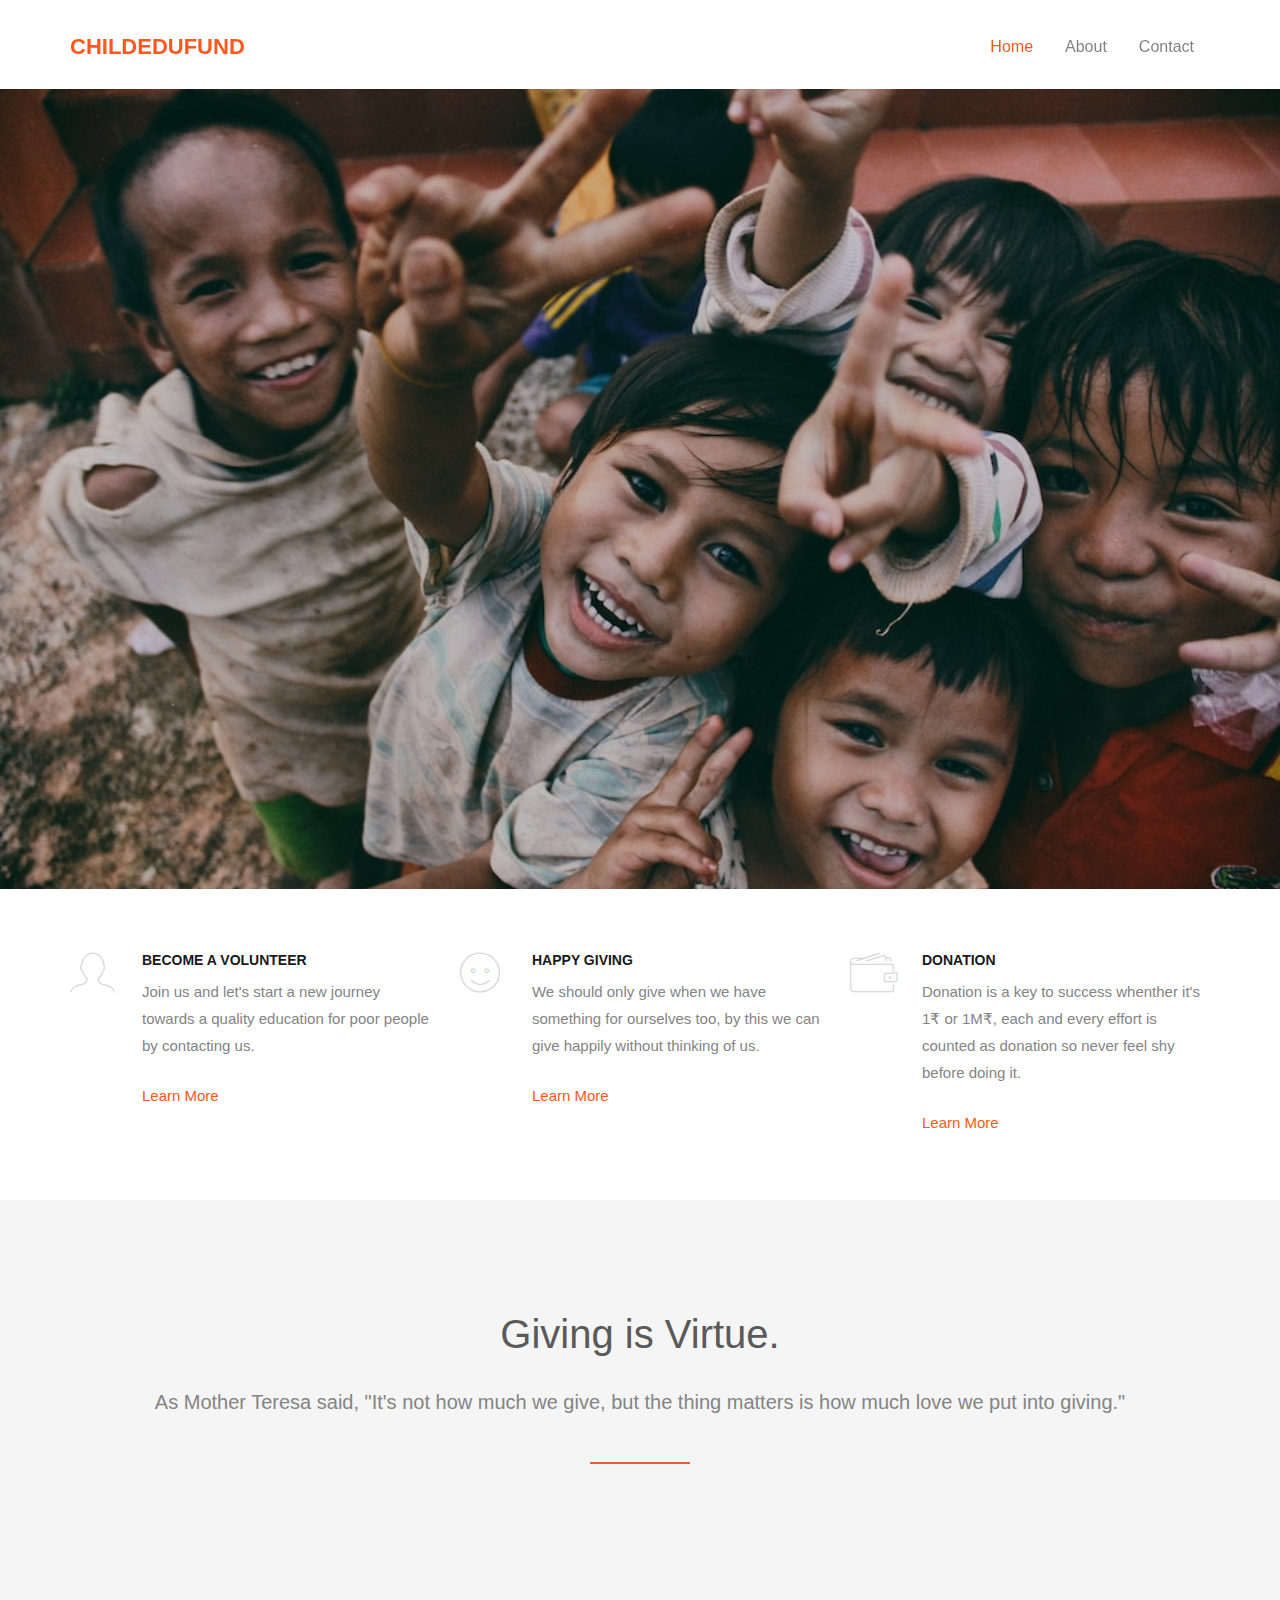
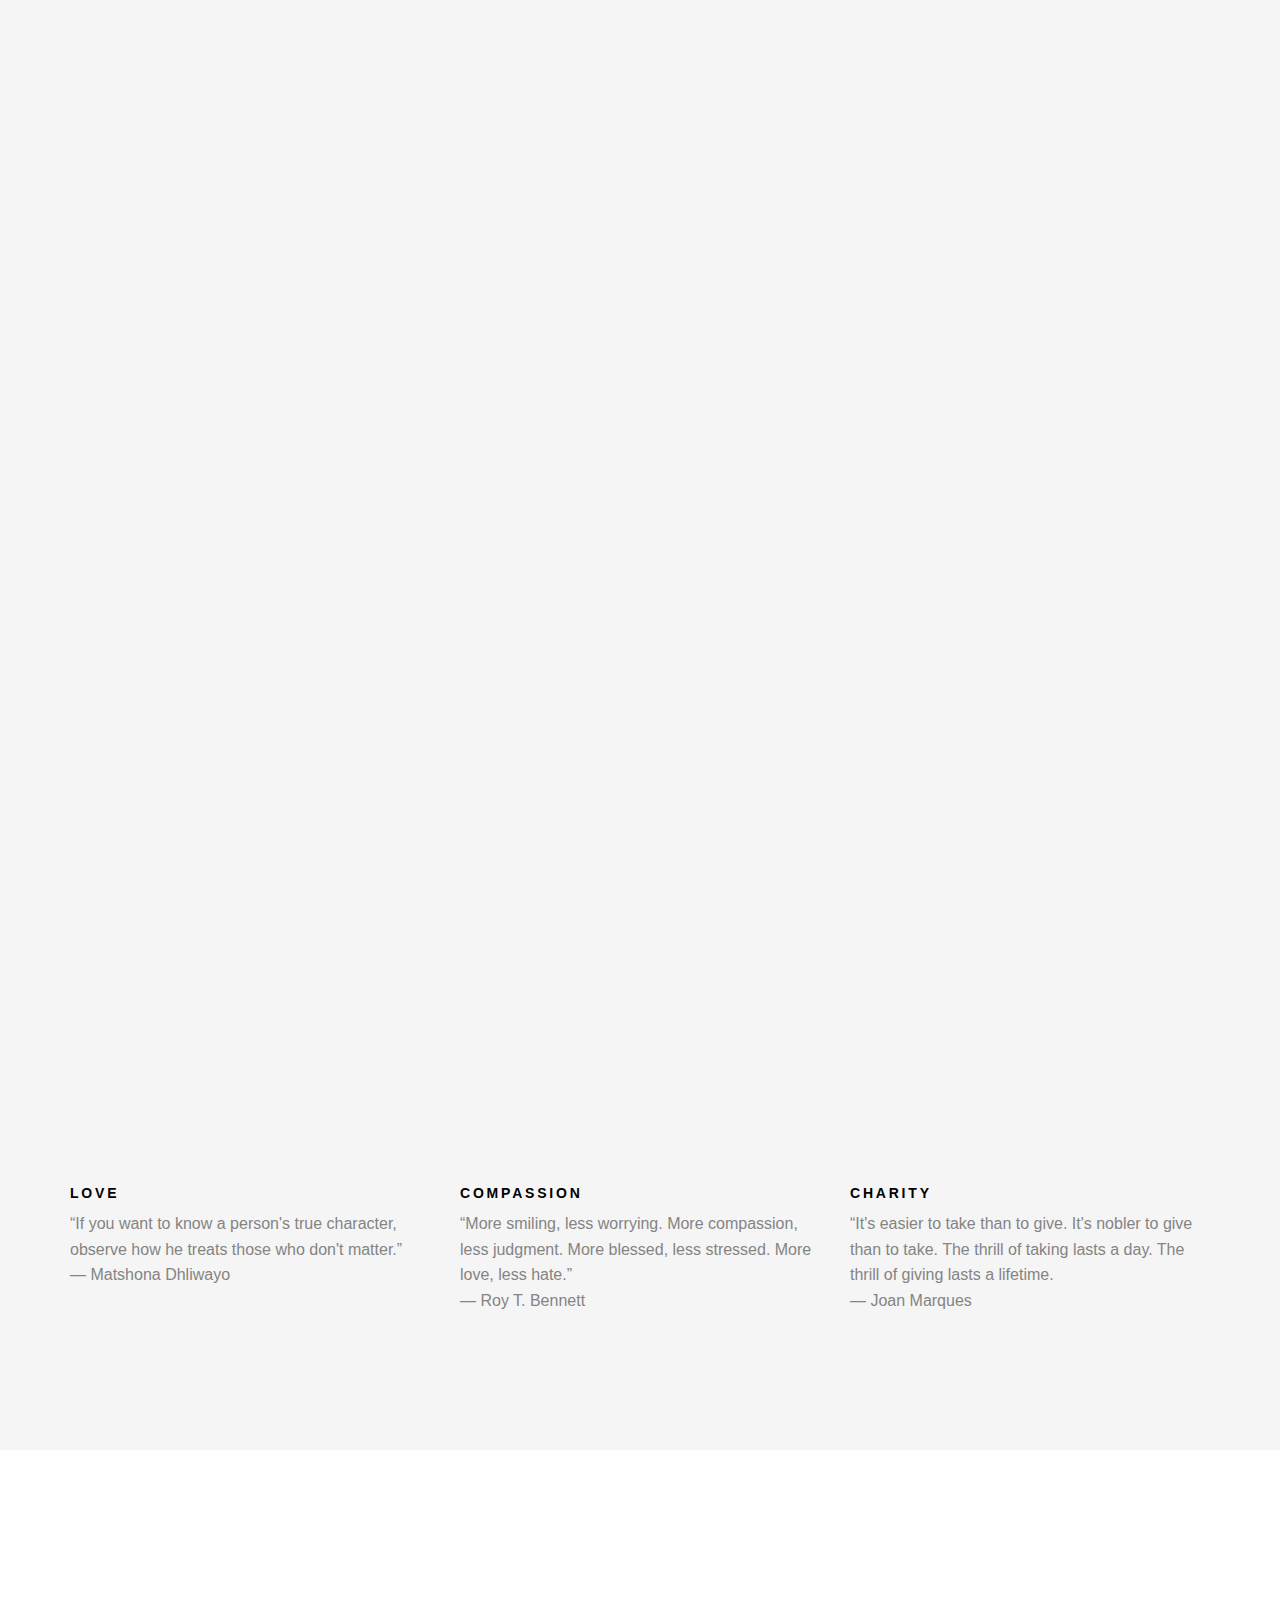
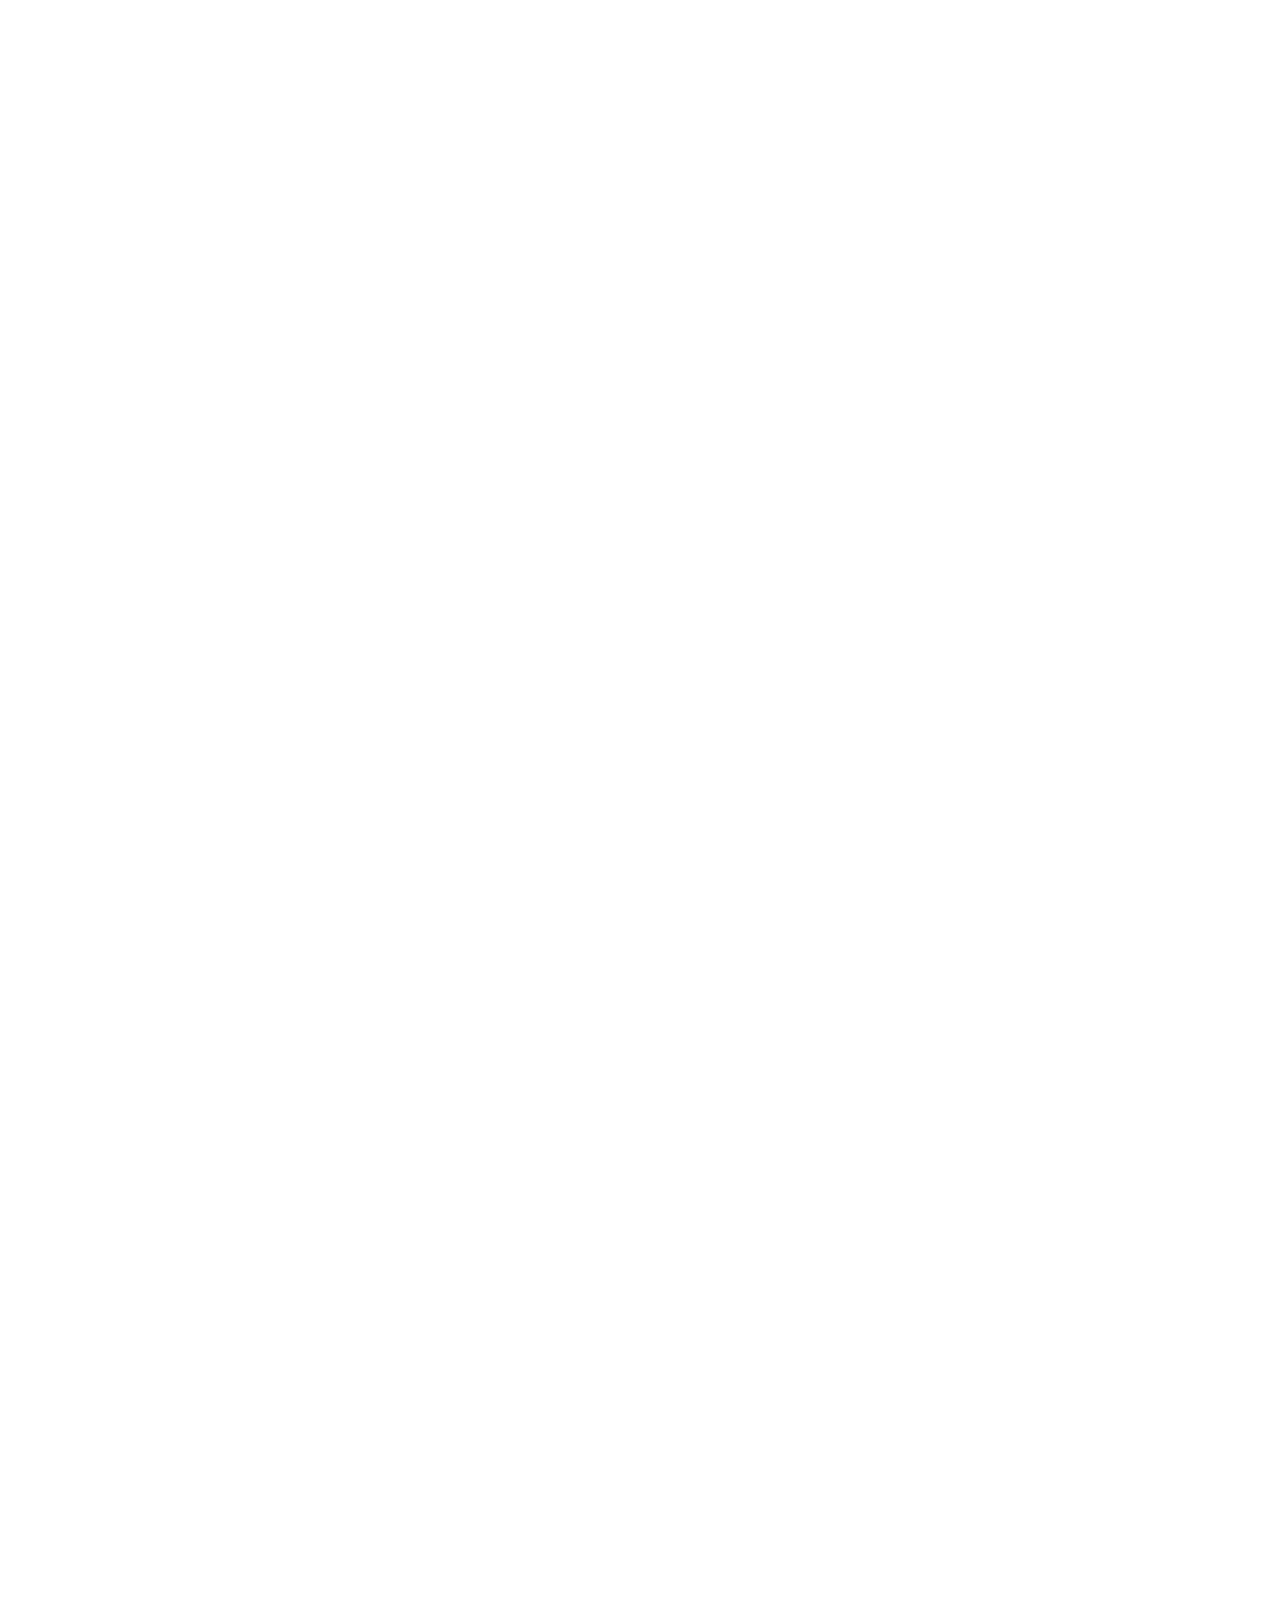
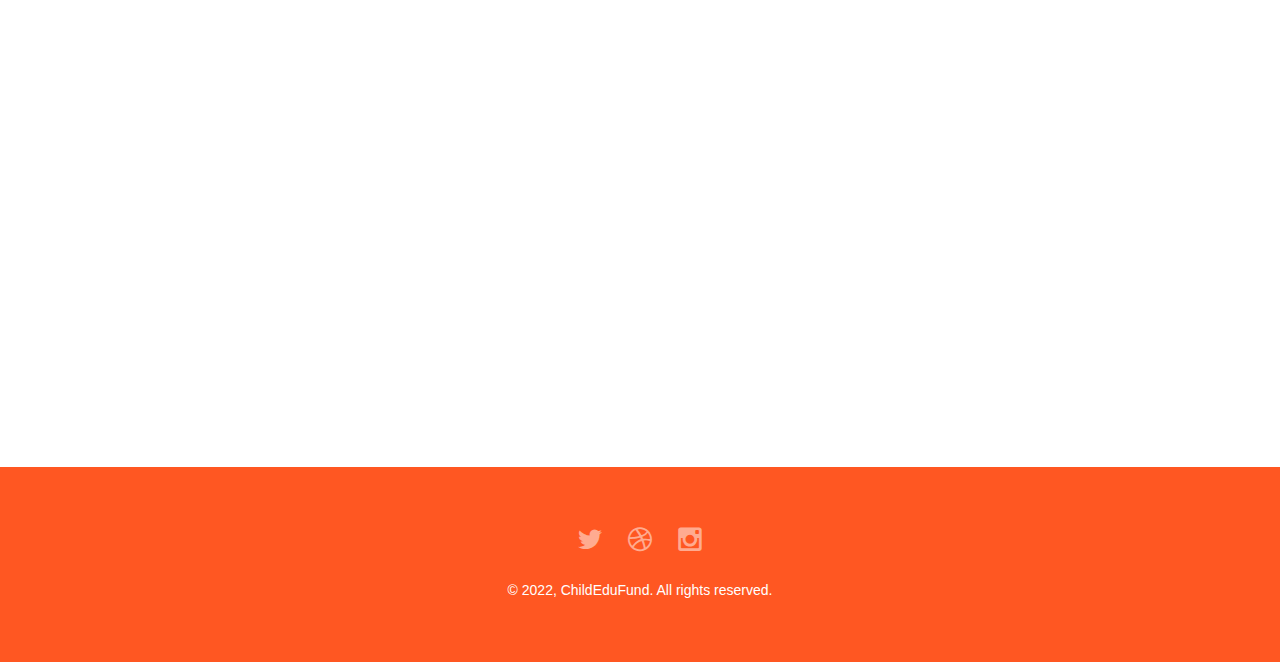
<file: index.html>
<!DOCTYPE html>
<!--[if lt IE 7]>      <html class="no-js lt-ie9 lt-ie8 lt-ie7"> <![endif]-->
<!--[if IE 7]>         <html class="no-js lt-ie9 lt-ie8"> <![endif]-->
<!--[if IE 8]>         <html class="no-js lt-ie9"> <![endif]-->
<!--[if gt IE 8]><!--> <html class="no-js"> <!--<![endif]-->
	<head>
	<meta charset="utf-8">
	<meta http-equiv="X-UA-Compatible" content="IE=edge">
	<title>ChildEduFund</title>
	<meta name="viewport" content="width=device-width, initial-scale=1">
	<meta name="description" content="Charity for poor children education" />
	<meta name="keywords" content="free html5, free template, free bootstrap, html5, css3, mobile first, responsive" />
	<meta name="author" content="Alfortius Industries" />

  <!-- 
	//////////////////////////////////////////////////////

	FREE HTML5 TEMPLATE 
	DESIGNED & DEVELOPED by FREEHTML5.CO
		
	Website: 		http://freehtml5.co/
	Email: 			info@freehtml5.co
	Twitter: 		http://twitter.com/fh5co
	Facebook: 		https://www.facebook.com/fh5co

	//////////////////////////////////////////////////////
	 -->

  	<!-- Facebook and Twitter integration -->
	<meta property="og:title" content=""/>
	<meta property="og:image" content=""/>
	<meta property="og:url" content=""/>
	<meta property="og:site_name" content=""/>
	<meta property="og:description" content=""/>
	<meta name="twitter:title" content="" />
	<meta name="twitter:image" content="" />
	<meta name="twitter:url" content="" />
	<meta name="twitter:card" content="" />

	<!-- Place favicon.ico and apple-touch-icon.png in the root directory -->
	<link rel="shortcut icon" href="favicon.ico">

	<!-- <link href='https://fonts.googleapis.com/css?family=Open+Sans:400,700,300' rel='stylesheet' type='text/css'> -->
	
	<!-- Animate.css -->
	<link rel="stylesheet" href="css/animate.css">
	<!-- Icomoon Icon Fonts-->
	<link rel="stylesheet" href="css/icomoon.css">
	<!-- Bootstrap  -->
	<link rel="stylesheet" href="css/bootstrap.css">
	<!-- Superfish -->
	<link rel="stylesheet" href="css/superfish.css">

	<link rel="stylesheet" href="css/style.css">


	<!-- Modernizr JS -->
	<script src="js/modernizr-2.6.2.min.js"></script>
	<!-- FOR IE9 below -->
	<!--[if lt IE 9]>
	<script src="js/respond.min.js"></script>
	<![endif]-->

	</head>
	<body>
		<div id="fh5co-wrapper">
		<div id="fh5co-page">
		
		<header id="fh5co-header-section" class="sticky-banner">
			<div class="container">
				<div class="nav-header">
					<a href="#" class="js-fh5co-nav-toggle fh5co-nav-toggle dark"><i></i></a>
					<h1 id="fh5co-logo"><a href="index.html">ChildEduFund</a></h1>
					<!-- START #fh5co-menu-wrap -->
					<nav id="fh5co-menu-wrap" role="navigation">
						<ul class="sf-menu" id="fh5co-primary-menu">
							<li class="active">
								<a href="index.html">Home</a>
							</li>	
						
				
							<li><a href="about.html">About</a></li>
							<li><a href="contact.html">Contact</a></li>
						</ul>
					</nav>
				</div>
			</div>
		</header>
		
		

		<div class="fh5co-hero">
			<div class="fh5co-overlay"></div>
			<div class="fh5co-cover text-center" data-stellar-background-ratio="0.5" style="background-image: url(images/main.jpg);">
				<div class="desc animate-box">
					<h2><strong>Donate</strong> for the <strong>Poor Children Education</strong></h2>
					<span>ChildEduFund by <a href="https://alfortiusindustries.netlify.app/" target="_blank" class="fh5co-site-name">Alfortius Industries</a></span>
					<span><a class="btn btn-primary btn-lg" onclick="openPopup()">Donate Now</a></span>
					<div class= "popup" id = "popup"><br><br>
						<p>Scan this QR Code to donate using your UPI. Thank you, for your precious time.</p><br><br>
						<img src="images/qrcode.jpeg">
						<button type="button" onclick="closePopup()">DONE</button>

					</div>
				</div>
			</div>

		</div>
			<script>

			let popup = document.getElementById("popup");

			function openPopup(){

				popup.classList.add("open-popup");

			}

			function closePopup(){

				popup.classList.remove("open-popup");

			}

		</script>
		<!-- end:header-top -->
		<div id="fh5co-features">
			<div class="container">
				<div class="row">
					<div class="col-md-4">

						<div class="feature-left">
							<span class="icon">
								<i class="icon-profile-male"></i>
							</span>
							<div class="feature-copy">
								<h3>Become a volunteer</h3>
								<p>Join us and let's start a new journey towards a quality education for poor people by contacting us.</p>
								<p><a href="contact.html">Learn More</a></p>
							</div>
						</div>

					</div>

					<div class="col-md-4">
						<div class="feature-left">
							<span class="icon">
								<i class="icon-happy"></i>
							</span>
							<div class="feature-copy">
								<h3>Happy Giving</h3>
								<p>We should only give when we have something for ourselves too, by this we can give happily without thinking of us.</p>
								<p><a href="contact.html">Learn More</a></p>
							</div>
						</div>

					</div>
					<div class="col-md-4">
						<div class="feature-left">
							<span class="icon">
								<i class="icon-wallet"></i>
							</span>
							<div class="feature-copy">
								<h3>Donation</h3>
								<p>Donation is a key to success whenther it's 1₹ or 1M₹, each and every effort is counted as donation so never feel shy before doing it.</p>
								<p><a href="contact.html">Learn More</a></p>
							</div>
						</div>
					</div>
				</div>
			</div>
		</div>

		<div id="fh5co-feature-product" class="fh5co-section-gray">
			<div class="container">
				<div class="row">
					<div class="col-md-12 text-center heading-section">
						<h3>Giving is Virtue.</h3>
						<p>As Mother Teresa said, "It's not how much we give, but the thing matters is how much love we put into giving."</p>
					</div>
				</div>

				<div class="row row-bottom-padded-md">
					<div class="col-md-12 text-center animate-box">
						<p><img src="images/one.png" alt="Free HTML5 Bootstrap Template" class="img-responsive"></p>
					</div>
					<div class="col-md-6 text-center animate-box">
						<p><img src="images/two.png" alt="Free HTML5 Bootstrap Template" class="img-responsive"></p>
					</div>
					<div class="col-md-6 text-center animate-box">
						<p><img src="images/three.png" alt="Free HTML5 Bootstrap Template" class="img-responsive"></p>
					</div>
				</div>
				<div class="row">
					<div class="col-md-4">
						<div class="feature-text">
							<h3>Love</h3>
							<p>“If you want to know a person's true character, observe how he treats those who don't matter.”
								<br>― Matshona Dhliwayo</p>
						</div>
					</div>
					<div class="col-md-4">
						<div class="feature-text">
							<h3>Compassion</h3>
							<p>“More smiling, less worrying. More compassion, less judgment. More blessed, less stressed. More love, less hate.”
								<br>― Roy T. Bennett</p>
						</div>
					</div>
					<div class="col-md-4">
						<div class="feature-text">
							<h3>Charity</h3>
							<p>“It's easier to take than to give. It's nobler to give than to take. The thrill of taking lasts a day. The thrill of giving lasts a lifetime.
                                <br>― Joan Marques</p>
						</div>
					</div>
				</div>

				
			</div>
		</div>

		
		<div id="fh5co-portfolio">
			<div class="container">

				<div class="row">
					<div class="col-md-6 col-md-offset-3 text-center heading-section animate-box">
						<h3>Our Gallery</h3>
						<p>“Extreme poverty anywhere is a threat to human security everywhere.” 
							 <br>— Kofi Annan</p>
					</div>
				</div>

				
				<div class="row row-bottom-padded-md">
					<div class="col-md-12">
						<ul id="fh5co-portfolio-list">

							<li class="two-third animate-box" data-animate-effect="fadeIn" style="background-image: url(images/four.png); ">
								<a href="#" class="color-3">
									<div class="case-studies-summary">
										<span>Give Love</span>
										<h2>Donation is caring</h2>
									</div>
								</a>
							</li>
						
							<li class="one-third animate-box" data-animate-effect="fadeIn" style="background-image: url(images/five.png); ">
								<a href="#" class="color-4">
									<div class="case-studies-summary">
										<span>Give Love</span>
										<h2>Donation is caring</h2>
									</div>
								</a>
							</li>

							<li class="one-third animate-box" data-animate-effect="fadeIn" style="background-image: url(images/six.png); "> 
								<a href="#" class="color-5">
									<div class="case-studies-summary">
										<span>Give Love</span>
										<h2>Donation is caring</h2>
									</div>
								</a>
							</li>
							<li class="two-third animate-box" data-animate-effect="fadeIn" style="background-image: url(images/seven.png ">
								<a href="#" class="color-6">
									<div class="case-studies-summary">
										<span>Give Love</span>
										<h2>Donation is caring</h2>
									</div>
								</a>
							</li>
						</ul>		
					</div>
				</div>
			
			</div>
		</div>

		<!-- fh5co-content-section -->

		<div id="fh5co-services-section">
			<div class="container">
				<div class="row">
					<div class="col-md-8 col-md-offset-2 text-center heading-section animate-box">
						<h3>Our Vison</h3>
						<p>“When I dare to be powerful, to use my strength in the service of my vision, then it becomes less and less important whether I am afraid.”
							<br>― Audre Lorde</p>
					</div>
				</div>
			</div>
			<div class="container">
				<div class="row text-center">
					<div class="col-md-4 col-sm-4">
						<div class="services animate-box">
							<span><i class="icon-heart"></i></span>
							<h3>Quality Education to needy</h3>
							<p>Quality education for those people who can not afford it and to make their future bright.</p>
						</div>
					</div>
					<div class="col-md-4 col-sm-4">
						<div class="services animate-box">
							<span><i class="icon-heart"></i></span>
							<h3>Shelter Giving</h3>
							<p>To help the people who even suffer in all weathers to have a roof on their head.</p>
						</div>
					</div>
					<div class="col-md-4 col-sm-4">
						<div class="services animate-box">
							<span><i class="icon-heart"></i></span>
							<h3>Feeding Food</h3>
							<p>Feeding those people who could never afford the good quality of food.</p>
						</div>
					</div>
				</div>
			</div>
		</div>

		<!-- END What we do -->


		
		<footer>
			<div id="footer">
				<div class="container">
					<div class="row">
						<div class="col-md-6 col-md-offset-3 text-center">
							<p class="fh5co-social-icons">
								<a href="#"><i class="icon-twitter2"></i></a>								
								<a href="https://alfortiusindustries.netlify.app/" target="_blank"><i class="icon-dribbble2"></i></a>		
								<a href="#"><i class="icon-instagram"></i></a></p>				
							<p>© 2022, ChildEduFund. All rights reserved.</p>
						</div>
					</div>
				</div>
			</div>
		</footer>
	

	</div>
	<!-- END fh5co-page -->

	</div>
	<!-- END fh5co-wrapper -->

	<!-- jQuery -->


	<script src="js/jquery.min.js"></script>
	<!-- jQuery Easing -->
	<script src="js/jquery.easing.1.3.js"></script>
	<!-- Bootstrap -->
	<script src="js/bootstrap.min.js"></script>
	<!-- Waypoints -->
	<script src="js/jquery.waypoints.min.js"></script>
	<script src="js/sticky.js"></script>

	<!-- Stellar -->
	<script src="js/jquery.stellar.min.js"></script>
	<!-- Superfish -->
	<script src="js/hoverIntent.js"></script>
	<script src="js/superfish.js"></script>
	
	<!-- Main JS -->
	<script src="js/main.js"></script>

	</body>
</html>
</file>
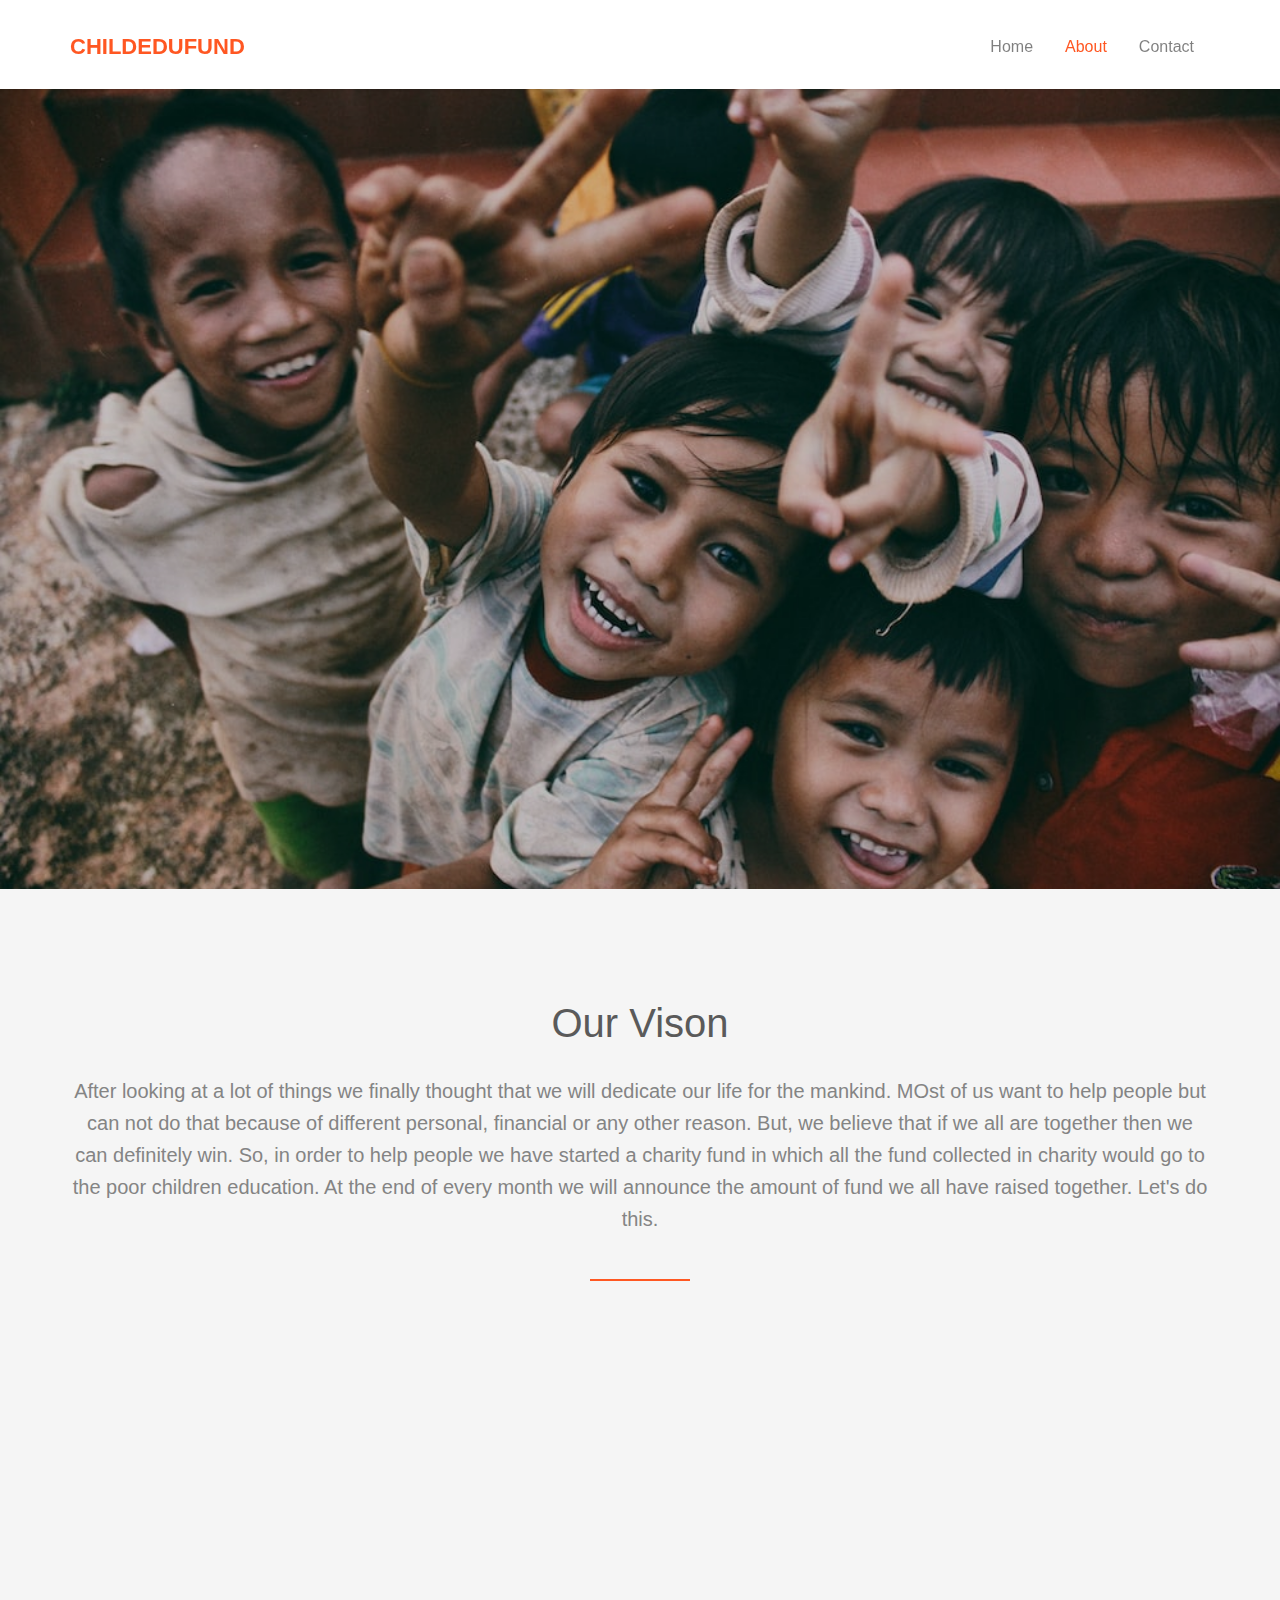
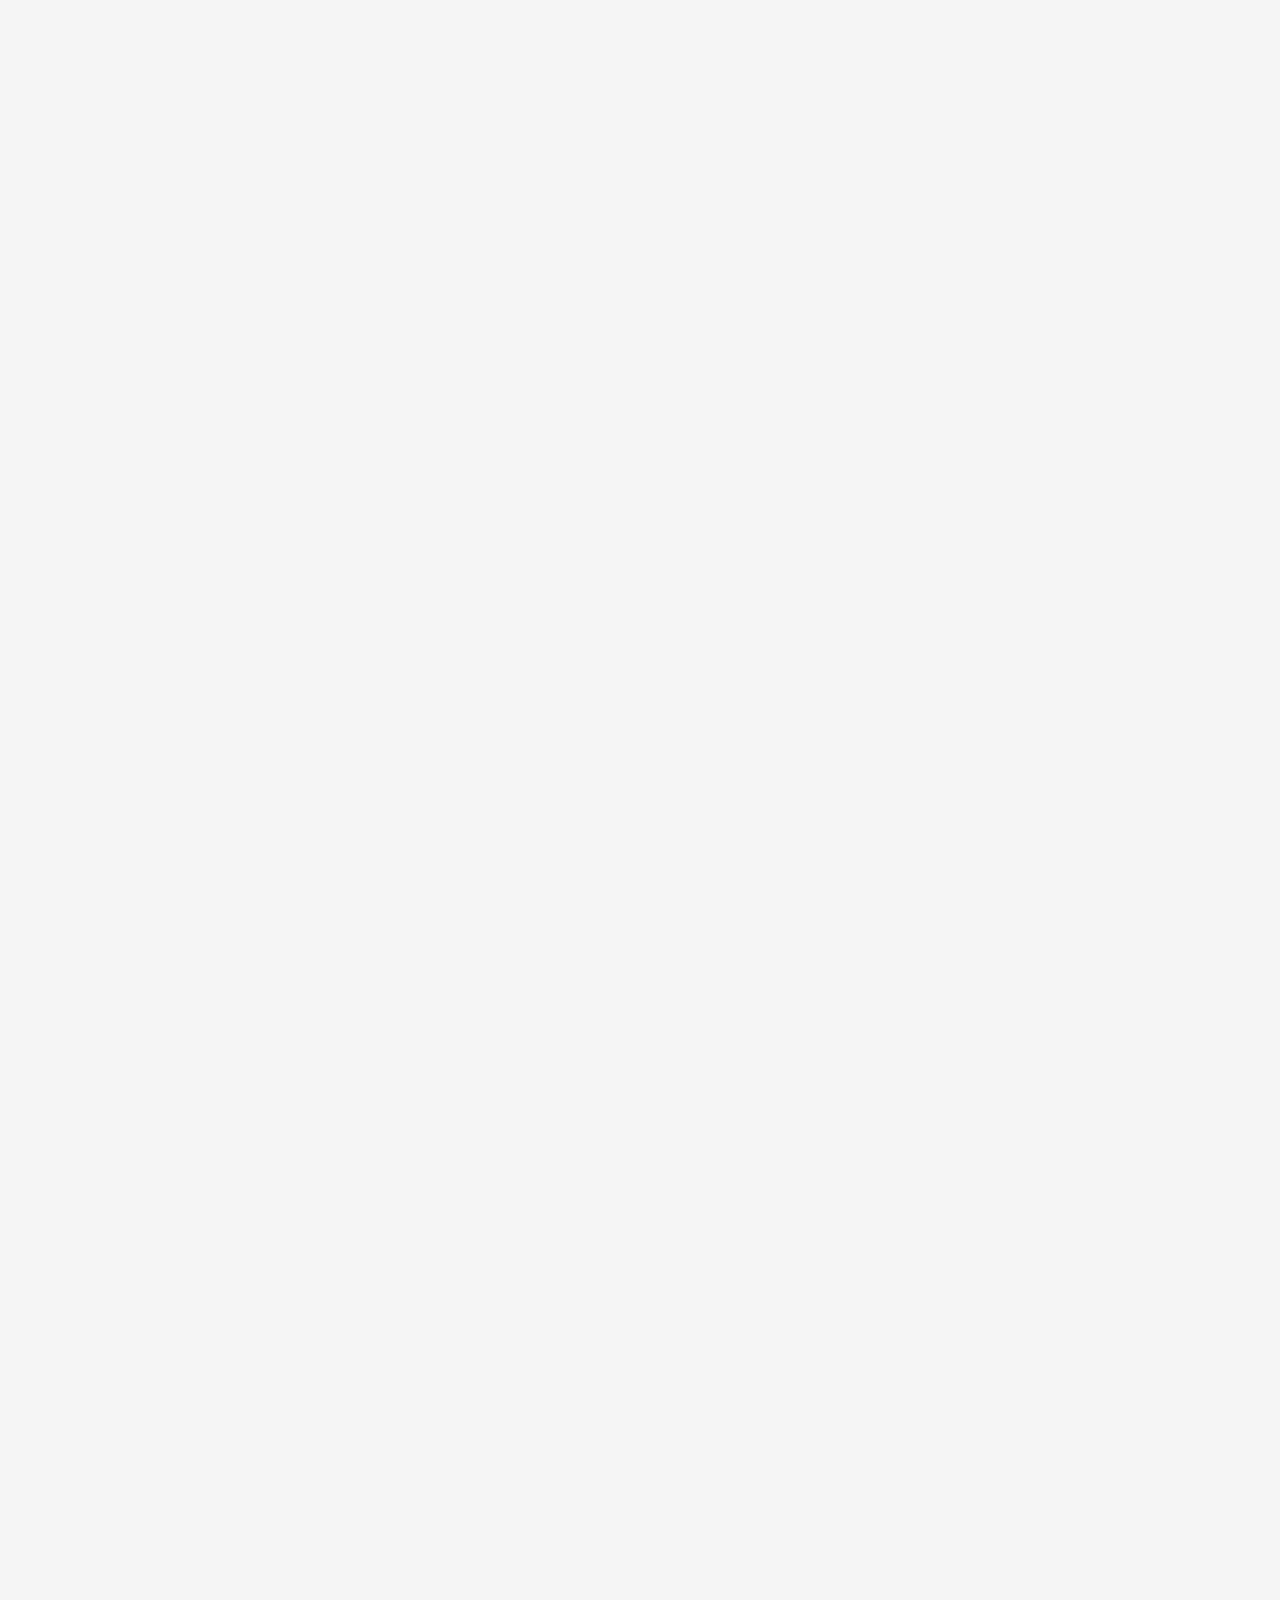
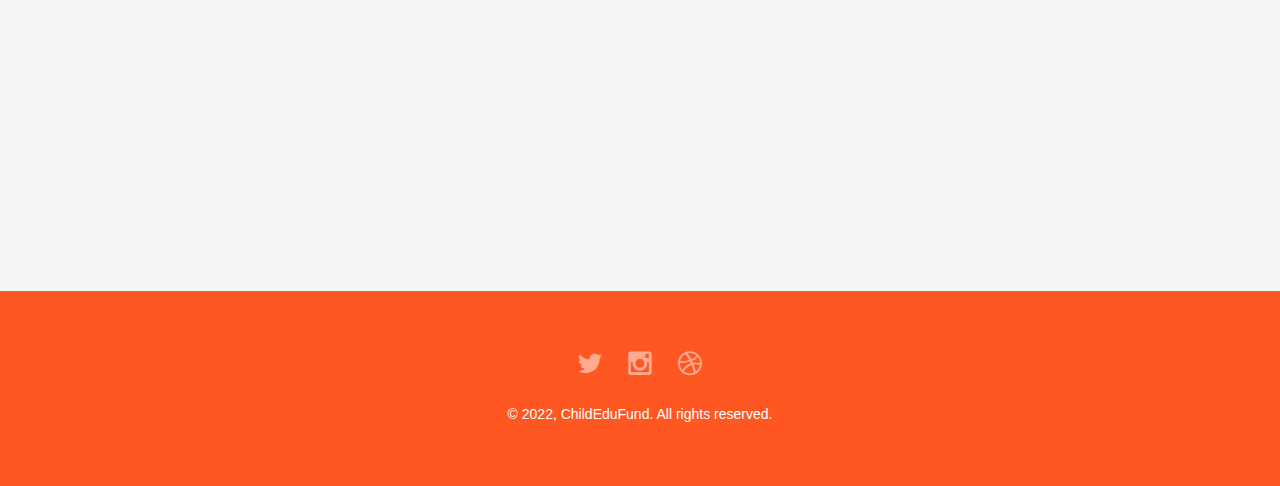
<file: about.html>
<!DOCTYPE html>
<!--[if lt IE 7]>      <html class="no-js lt-ie9 lt-ie8 lt-ie7"> <![endif]-->
<!--[if IE 7]>         <html class="no-js lt-ie9 lt-ie8"> <![endif]-->
<!--[if IE 8]>         <html class="no-js lt-ie9"> <![endif]-->
<!--[if gt IE 8]><!--> <html class="no-js"> <!--<![endif]-->
	<head>
	<meta charset="utf-8">
	<meta http-equiv="X-UA-Compatible" content="IE=edge">
	<title>About ChildEduFund</title>
	<meta name="viewport" content="width=device-width, initial-scale=1">
	<meta name="description" content="Free HTML5 Template by FREEHTML5.CO" />
	<meta name="keywords" content="free html5, free template, free bootstrap, html5, css3, mobile first, responsive" />
	<meta name="author" content="Alfortius Industries" />

  <!-- 
	//////////////////////////////////////////////////////

	FREE HTML5 TEMPLATE 
	DESIGNED & DEVELOPED by FREEHTML5.CO
		
	Website: 		http://freehtml5.co/
	Email: 			info@freehtml5.co
	Twitter: 		http://twitter.com/fh5co
	Facebook: 		https://www.facebook.com/fh5co

	//////////////////////////////////////////////////////
	 -->

  	<!-- Facebook and Twitter integration -->
	<meta property="og:title" content=""/>
	<meta property="og:image" content=""/>
	<meta property="og:url" content=""/>
	<meta property="og:site_name" content=""/>
	<meta property="og:description" content=""/>
	<meta name="twitter:title" content="" />
	<meta name="twitter:image" content="" />
	<meta name="twitter:url" content="" />
	<meta name="twitter:card" content="" />

	<!-- Place favicon.ico and apple-touch-icon.png in the root directory -->
	<link rel="shortcut icon" href="favicon.ico">

	<!-- <link href='https://fonts.googleapis.com/css?family=Open+Sans:400,700,300' rel='stylesheet' type='text/css'> -->
	
	<!-- Animate.css -->
	<link rel="stylesheet" href="css/animate.css">
	<!-- Icomoon Icon Fonts-->
	<link rel="stylesheet" href="css/icomoon.css">
	<!-- Bootstrap  -->
	<link rel="stylesheet" href="css/bootstrap.css">
	<!-- Superfish -->
	<link rel="stylesheet" href="css/superfish.css">

	<link rel="stylesheet" href="css/style.css">


	<!-- Modernizr JS -->
	<script src="js/modernizr-2.6.2.min.js"></script>
	<!-- FOR IE9 below -->
	<!--[if lt IE 9]>
	<script src="js/respond.min.js"></script>
	<![endif]-->

	</head>
	<body>
		<div id="fh5co-wrapper">
		<div id="fh5co-page">
		
		<header id="fh5co-header-section" class="sticky-banner">
			<div class="container">
				<div class="nav-header">
					<a href="#" class="js-fh5co-nav-toggle fh5co-nav-toggle dark"><i></i></a>
					<h1 id="fh5co-logo"><a href="index.html">ChildEduFund</a></h1>
					<!-- START #fh5co-menu-wrap -->
					<nav id="fh5co-menu-wrap" role="navigation">
						<ul class="sf-menu" id="fh5co-primary-menu">
							<li>
								<a href="index.html">Home</a>
							</li>
							<li class="active"><a href="about.html">About</a></li>
							<li><a href="contact.html">Contact</a></li>
						</ul>
					</nav>
				</div>
			</div>
		</header>
		
		

		<div class="fh5co-hero">
			<div class="fh5co-overlay"></div>
			<div class="fh5co-cover text-center" data-stellar-background-ratio="0.5" style="background-image: url(images/main.jpg);">
				<div class="desc animate-box">
					<h2>We Are <strong>Non-profitable</strong></h2>
					<span>ChildEduFund by <a href="https://alfortiusindustries.netlify.app/" target="_blank" class="fh5co-site-name">Alfortius Industries</a></span>					
				</div>
			</div>

		</div>
		
		<div id="fh5co-feature-product" class="fh5co-section-gray">
			<div class="container">
				<div class="row">
					<div class="col-md-12 text-center heading-section">
						<h3>Our Vison</h3>
						<p>After looking at a lot of things we finally thought that we will dedicate our life for the mankind. MOst of us want
							to help people but can not do that because of different personal, financial or any other reason. But, we believe that
							if we all are together then we can definitely win. So, in order to help people we have started
							a charity fund in which all the fund collected in charity would go to the poor children education.
							At the end of every month we will announce the amount of fund we all have raised together.
							Let's do this.
						</p>
					</div>
				</div>

				<div class="row row-bottom-padded-md">
					<div class="col-md-12 text-center animate-box">
						<p><img src="images/two.png" alt="Free HTML5 Bootstrap Template" class="img-responsive"></p>
					</div>
					<div class="col-md-6 text-center animate-box">
						<p><img src="images/eight.png" alt="Free HTML5 Bootstrap Template" class="img-responsive"></p>
					</div>
					<div class="col-md-6 text-center animate-box">
						<p><img src="images/three.png" alt="Free HTML5 Bootstrap Template" class="img-responsive"></p>
					</div>
				</div>
				
				
			</div>
		</div>

		
		
		

		
		<div id="fh5co-content-section" class="fh5co-section-gray">
			<div class="container">
				<div class="row">
					<div class="col-md-8 col-md-offset-2 text-center heading-section animate-box">
						<h3>Leadership</h3>
						<p>WE BELIEVE THAT ONE DAY ALL OF US WOULD BE EDUCATED.</p>
					</div>
				</div>
			</div>
			<div class="container">
				<div class="row">
					<div class="col-md-4">
						<div class="fh5co-team text-center animate-box">
							<figure>
								<img src="images/mainlogo.jpg" alt="user">
							</figure>

							<div>
								<h3>ALFORTIUS INDUTRIES</h3>
								<p><span>IF THE CROWN FITS, WEAR IT</span></p>
								<p>WE BELIEVE IN EXCELLENCE MORE THAN A PAPER.</p>
							</div>
							
						
						</div>
					</div>
					
					
				</div>
			</div>
		</div>
		<!-- fh5co-content-section -->

		
		<footer>
			<div id="footer">
				<div class="container">
					<div class="row">
						<div class="col-md-6 col-md-offset-3 text-center">
							<p class="fh5co-social-icons">
								<a href="#"><i class="icon-twitter2"></i></a>
								<a href="#"><i class="icon-instagram"></i></a>
								<a href="https://alfortiusindustries.netlify.app/" target="_blank"><i class="icon-dribbble2"></i></a>
							</p>
							<p>© 2022, ChildEduFund. All rights reserved.</p>
						</div>
					</div>
				</div>
			</div>
		</footer>
	

	</div>
	<!-- END fh5co-page -->

	</div>
	<!-- END fh5co-wrapper -->

	<!-- jQuery -->


	<script src="js/jquery.min.js"></script>
	<!-- jQuery Easing -->
	<script src="js/jquery.easing.1.3.js"></script>
	<!-- Bootstrap -->
	<script src="js/bootstrap.min.js"></script>
	<!-- Waypoints -->
	<script src="js/jquery.waypoints.min.js"></script>
	<script src="js/sticky.js"></script>

	<!-- Stellar -->
	<script src="js/jquery.stellar.min.js"></script>
	<!-- Superfish -->
	<script src="js/hoverIntent.js"></script>
	<script src="js/superfish.js"></script>
	
	<!-- Main JS -->
	<script src="js/main.js"></script>

	</body>
</html>
</file>
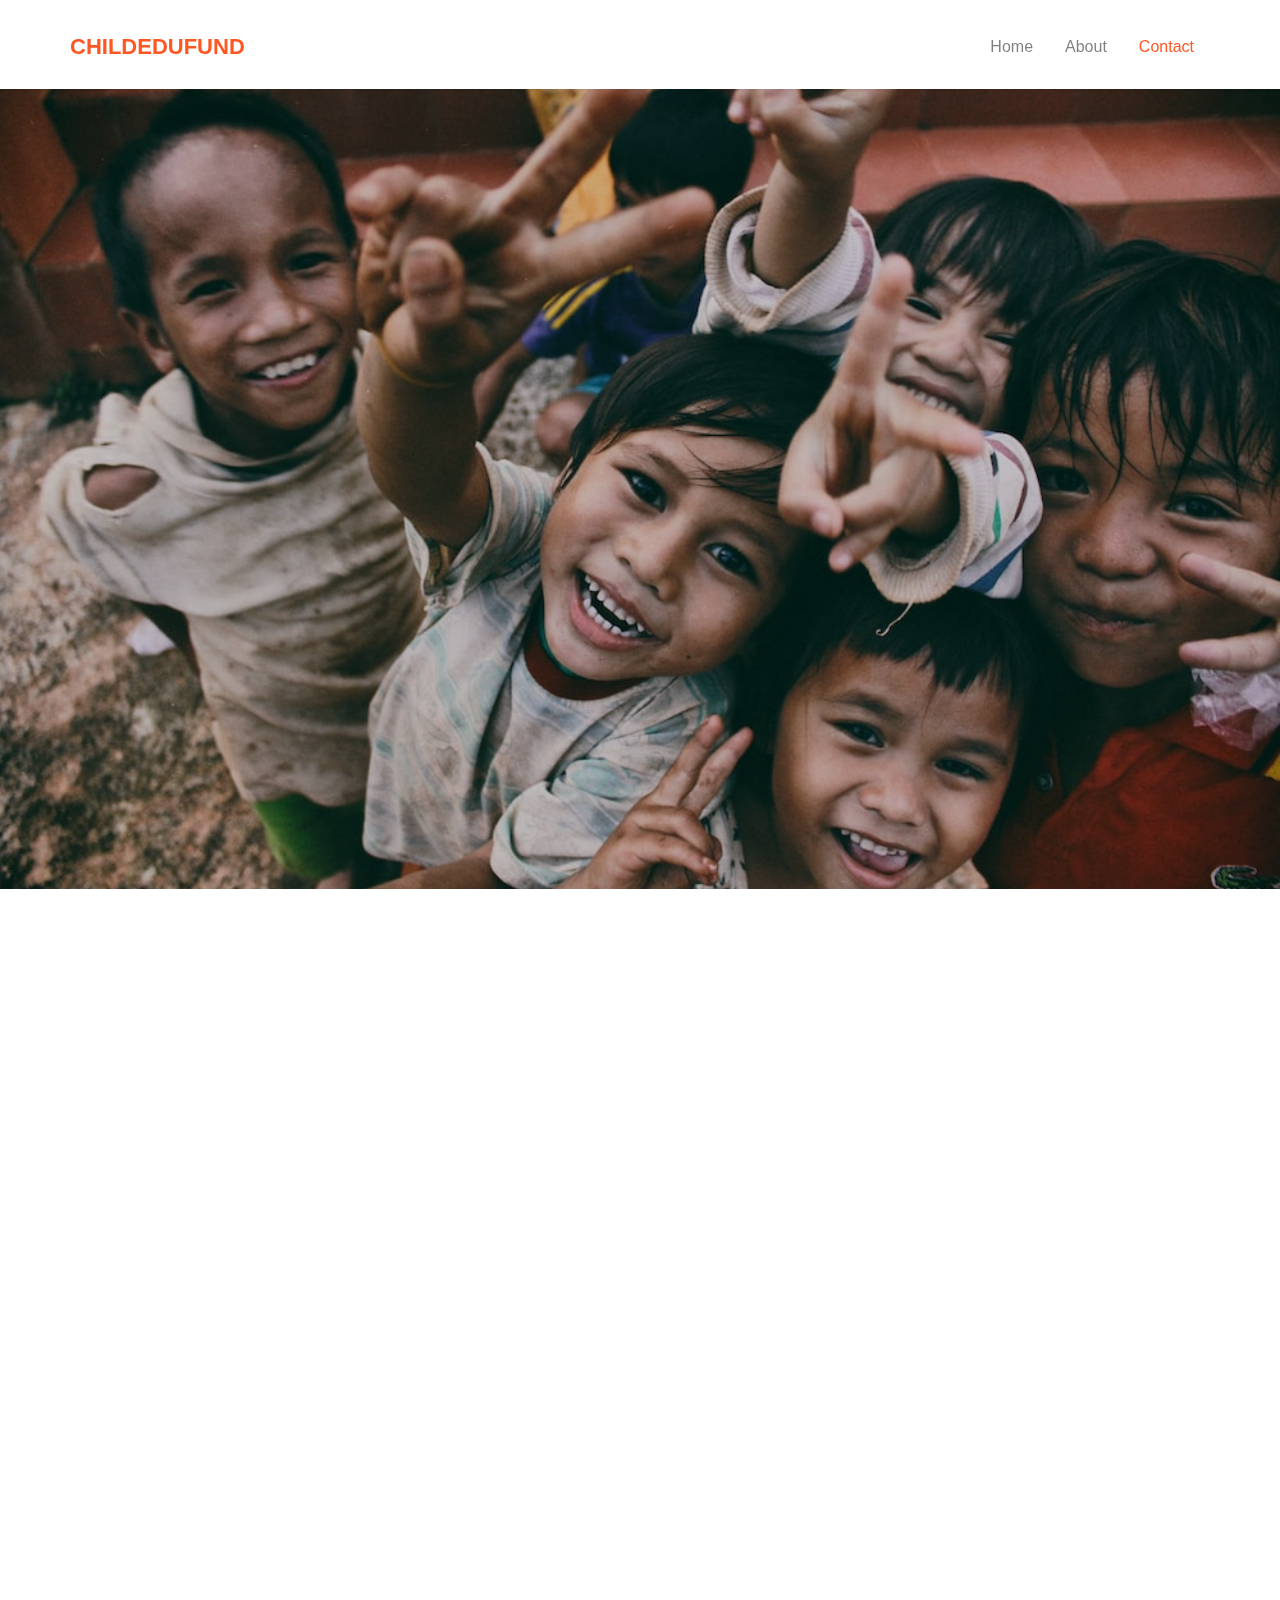
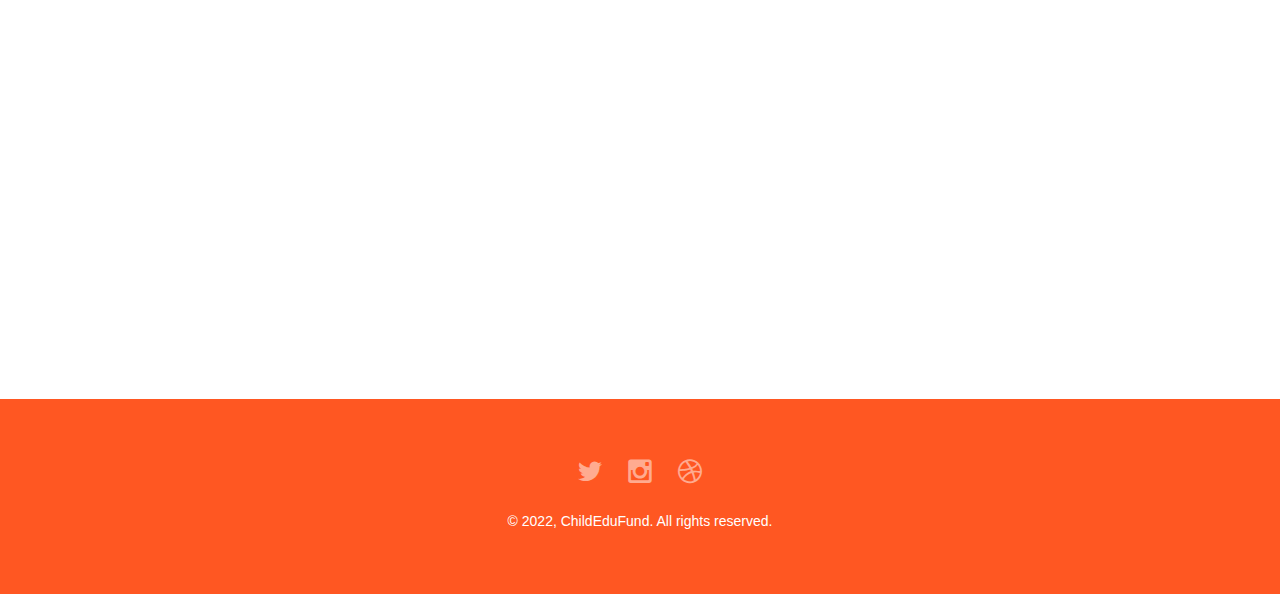
<file: contact.html>
<!DOCTYPE html>
<!--[if lt IE 7]>      <html class="no-js lt-ie9 lt-ie8 lt-ie7"> <![endif]-->
<!--[if IE 7]>         <html class="no-js lt-ie9 lt-ie8"> <![endif]-->
<!--[if IE 8]>         <html class="no-js lt-ie9"> <![endif]-->
<!--[if gt IE 8]><!--> <html class="no-js"> <!--<![endif]-->
	<head>
	<meta charset="utf-8">
	<meta http-equiv="X-UA-Compatible" content="IE=edge">
	<title>Contact ChildEduFund</title>
	<meta name="viewport" content="width=device-width, initial-scale=1">
	<meta name="description" content="Free HTML5 Template by FREEHTML5.CO" />
	<meta name="keywords" content="free html5, free template, free bootstrap, html5, css3, mobile first, responsive" />
	<meta name="author" content="Alfortius Industries" />

  <!-- 
	//////////////////////////////////////////////////////

	FREE HTML5 TEMPLATE 
	DESIGNED & DEVELOPED by FREEHTML5.CO
		
	Website: 		http://freehtml5.co/
	Email: 			info@freehtml5.co
	Twitter: 		http://twitter.com/fh5co
	Facebook: 		https://www.facebook.com/fh5co

	//////////////////////////////////////////////////////
	 -->

  	<!-- Facebook and Twitter integration -->
	<meta property="og:title" content=""/>
	<meta property="og:image" content=""/>
	<meta property="og:url" content=""/>
	<meta property="og:site_name" content=""/>
	<meta property="og:description" content=""/>
	<meta name="twitter:title" content="" />
	<meta name="twitter:image" content="" />
	<meta name="twitter:url" content="" />
	<meta name="twitter:card" content="" />

	<!-- Place favicon.ico and apple-touch-icon.png in the root directory -->
	<link rel="shortcut icon" href="favicon.ico">

	<!-- <link href='https://fonts.googleapis.com/css?family=Open+Sans:400,700,300' rel='stylesheet' type='text/css'> -->
	
	<!-- Animate.css -->
	<link rel="stylesheet" href="css/animate.css">
	<!-- Icomoon Icon Fonts-->
	<link rel="stylesheet" href="css/icomoon.css">
	<!-- Bootstrap  -->
	<link rel="stylesheet" href="css/bootstrap.css">
	<!-- Superfish -->
	<link rel="stylesheet" href="css/superfish.css">

	<link rel="stylesheet" href="css/style.css">


	<!-- Modernizr JS -->
	<script src="js/modernizr-2.6.2.min.js"></script>
	<!-- FOR IE9 below -->
	<!--[if lt IE 9]>
	<script src="js/respond.min.js"></script>
	<![endif]-->

	</head>
	<body>
		<div id="fh5co-wrapper">
		<div id="fh5co-page">
	
		<header id="fh5co-header-section" class="sticky-banner">
			<div class="container">
				<div class="nav-header">
					<a href="#" class="js-fh5co-nav-toggle fh5co-nav-toggle dark"><i></i></a>
					<h1 id="fh5co-logo"><a href="index.html">ChildEduFund</a></h1>
					<!-- START #fh5co-menu-wrap -->
					<nav id="fh5co-menu-wrap" role="navigation">
						<ul class="sf-menu" id="fh5co-primary-menu">
							<li>
								<a href="index.html">Home</a>
							</li>
					
							<li><a href="about.html">About</a></li>

							<li class="active"><a href="contact.html">Contact</a></li>
						</ul>
					</nav>
				</div>
			</div>
		</header>
		
		

		<div class="fh5co-hero">
			<div class="fh5co-overlay"></div>
			<div class="fh5co-cover text-center" data-stellar-background-ratio="0.5" style="background-image: url(images/main.jpg);">
				<div class="desc animate-box">
					<h2><strong>Contact</strong> Us</h2>
					<span>ChildEduFund by <a href="https://alfortiusindustries.netlify.app/" target="_blank" class="fh5co-site-name">Alfortius Industries</a></span>
				</div>
			</div>

		</div>
		
		<div id="fh5co-contact" class="animate-box">
			<div class="container">
				<form action="https://formspree.io/f/xbjbdjlq"
  method="POST">
					<div class="row">
						<div class="col-md-6">
							<h3 class="section-title">Our Address</h3>
							<ul class="contact-info">
								<li><i class="icon-location-pin"></i>New Delh, India</li>
								<li><i class="icon-phone2"></i>+ 1235 2355 98</li>
								<li><i class="icon-mail"></i><a href="#">alfortiusindustries@gmail.com</a></li>
								<li><i class="icon-globe2"></i><a href="#">https://alfortiusindustries.netlify.app/</a></li>
							</ul>
						</div>
						<div class="col-md-6">
							<div class="row">
								<div class="col-md-6">
									<div class="form-group">
										<input type="text" class="form-control" placeholder="Name">
									</div>
								</div>
								<div class="col-md-6">
									<div class="form-group">
										<input type="text" class="form-control" placeholder="Email">
									</div>
								</div>
								<div class="col-md-12">
									<div class="form-group">
										<textarea name="" class="form-control" id="" cols="30" rows="7" placeholder="Message"></textarea>
									</div>
								</div>
								<div class="col-md-12">
									<div class="form-group">
										<input type="submit" value="Send Message" class="btn btn-primary">
									</div>
								</div>
							</div>
						</div>
					</div>
				</form>
			</div>
		</div>
		<!-- END fh5co-contact -->
		<div id="map" class="fh5co-map"></div>
		<!-- END map -->

		
		<footer>
			<div id="footer">
				<div class="container">
					<div class="row">
						<div class="col-md-6 col-md-offset-3 text-center">
							<p class="fh5co-social-icons">
								<a href="#"><i class="icon-twitter2"></i></a>
								<a href="#"><i class="icon-instagram"></i></a>
								<a href="https://alfortiusindustries.netlify.app/" target="_blank"><i class="icon-dribbble2"></i></a>
							</p>
							<p>© 2022, ChildEduFund. All rights reserved.</p>
						</div>
					</div>
				</div>
			</div>
		</footer>
	

	</div>
	<!-- END fh5co-page -->

	</div>
	<!-- END fh5co-wrapper -->

	<!-- jQuery -->


	<script src="js/jquery.min.js"></script>
	<!-- jQuery Easing -->
	<script src="js/jquery.easing.1.3.js"></script>
	<!-- Bootstrap -->
	<script src="js/bootstrap.min.js"></script>
	<!-- Waypoints -->
	<script src="js/jquery.waypoints.min.js"></script>
	<script src="js/sticky.js"></script>

	<!-- Stellar -->
	<script src="js/jquery.stellar.min.js"></script>
	<!-- Superfish -->
	<script src="js/hoverIntent.js"></script>
	<script src="js/superfish.js"></script>
	
	<!-- Main JS -->
	<script src="js/main.js"></script>

	</body>
</html>
</file>
<file: css/icomoon.css>
@font-face {
    font-family: 'icomoon';
    src:    url('fonts/icomoon.eot?1oniuf');
    src:    url('fonts/icomoon.eot?1oniuf#iefix') format('embedded-opentype'),
        url('fonts/icomoon.ttf?1oniuf') format('truetype'),
        url('fonts/icomoon.woff?1oniuf') format('woff'),
        url('fonts/icomoon.svg?1oniuf#icomoon') format('svg');
    font-weight: normal;
    font-style: normal;
}

[class^="icon-"], [class*=" icon-"] {
    /* use !important to prevent issues with browser extensions that change fonts */
    font-family: 'icomoon' !important;
    speak: none;
    font-style: normal;
    font-weight: normal;
    font-variant: normal;
    text-transform: none;
    line-height: 1;

    /* Better Font Rendering =========== */
    -webkit-font-smoothing: antialiased;
    -moz-osx-font-smoothing: grayscale;
}

.icon-mobile:before {
    content: "\e000";
}
.icon-laptop:before {
    content: "\e001";
}
.icon-desktop:before {
    content: "\e002";
}
.icon-tablet:before {
    content: "\e003";
}
.icon-phone:before {
    content: "\e004";
}
.icon-document:before {
    content: "\e005";
}
.icon-documents:before {
    content: "\e006";
}
.icon-search:before {
    content: "\e007";
}
.icon-clipboard:before {
    content: "\e008";
}
.icon-newspaper:before {
    content: "\e009";
}
.icon-notebook:before {
    content: "\e00a";
}
.icon-book-open:before {
    content: "\e00b";
}
.icon-browser:before {
    content: "\e00c";
}
.icon-calendar:before {
    content: "\e00d";
}
.icon-presentation:before {
    content: "\e00e";
}
.icon-picture:before {
    content: "\e00f";
}
.icon-pictures:before {
    content: "\e010";
}
.icon-video:before {
    content: "\e011";
}
.icon-camera:before {
    content: "\e012";
}
.icon-printer:before {
    content: "\e013";
}
.icon-toolbox:before {
    content: "\e014";
}
.icon-briefcase:before {
    content: "\e015";
}
.icon-wallet:before {
    content: "\e016";
}
.icon-gift:before {
    content: "\e017";
}
.icon-bargraph:before {
    content: "\e018";
}
.icon-grid:before {
    content: "\e019";
}
.icon-expand:before {
    content: "\e01a";
}
.icon-focus:before {
    content: "\e01b";
}
.icon-edit:before {
    content: "\e01c";
}
.icon-adjustments:before {
    content: "\e01d";
}
.icon-ribbon:before {
    content: "\e01e";
}
.icon-hourglass:before {
    content: "\e01f";
}
.icon-lock:before {
    content: "\e020";
}
.icon-megaphone:before {
    content: "\e021";
}
.icon-shield:before {
    content: "\e022";
}
.icon-trophy:before {
    content: "\e023";
}
.icon-flag:before {
    content: "\e024";
}
.icon-map:before {
    content: "\e025";
}
.icon-puzzle:before {
    content: "\e026";
}
.icon-basket:before {
    content: "\e027";
}
.icon-envelope:before {
    content: "\e028";
}
.icon-streetsign:before {
    content: "\e029";
}
.icon-telescope:before {
    content: "\e02a";
}
.icon-gears:before {
    content: "\e02b";
}
.icon-key:before {
    content: "\e02c";
}
.icon-paperclip:before {
    content: "\e02d";
}
.icon-attachment:before {
    content: "\e02e";
}
.icon-pricetags:before {
    content: "\e02f";
}
.icon-lightbulb:before {
    content: "\e030";
}
.icon-layers:before {
    content: "\e031";
}
.icon-pencil:before {
    content: "\e032";
}
.icon-tools:before {
    content: "\e033";
}
.icon-tools-2:before {
    content: "\e034";
}
.icon-scissors:before {
    content: "\e035";
}
.icon-paintbrush:before {
    content: "\e036";
}
.icon-magnifying-glass:before {
    content: "\e037";
}
.icon-circle-compass:before {
    content: "\e038";
}
.icon-linegraph:before {
    content: "\e039";
}
.icon-mic:before {
    content: "\e03a";
}
.icon-strategy:before {
    content: "\e03b";
}
.icon-beaker:before {
    content: "\e03c";
}
.icon-caution:before {
    content: "\e03d";
}
.icon-recycle:before {
    content: "\e03e";
}
.icon-anchor:before {
    content: "\e03f";
}
.icon-profile-male:before {
    content: "\e040";
}
.icon-profile-female:before {
    content: "\e041";
}
.icon-bike:before {
    content: "\e042";
}
.icon-wine:before {
    content: "\e043";
}
.icon-hotairballoon:before {
    content: "\e044";
}
.icon-globe:before {
    content: "\e045";
}
.icon-genius:before {
    content: "\e046";
}
.icon-map-pin:before {
    content: "\e047";
}
.icon-dial:before {
    content: "\e048";
}
.icon-chat:before {
    content: "\e049";
}
.icon-heart:before {
    content: "\e04a";
}
.icon-cloud:before {
    content: "\e04b";
}
.icon-upload:before {
    content: "\e04c";
}
.icon-download:before {
    content: "\e04d";
}
.icon-target:before {
    content: "\e04e";
}
.icon-hazardous:before {
    content: "\e04f";
}
.icon-piechart:before {
    content: "\e050";
}
.icon-speedometer:before {
    content: "\e051";
}
.icon-global:before {
    content: "\e052";
}
.icon-compass:before {
    content: "\e053";
}
.icon-lifesaver:before {
    content: "\e054";
}
.icon-clock:before {
    content: "\e055";
}
.icon-aperture:before {
    content: "\e056";
}
.icon-quote:before {
    content: "\e057";
}
.icon-scope:before {
    content: "\e058";
}
.icon-alarmclock:before {
    content: "\e059";
}
.icon-refresh:before {
    content: "\e05a";
}
.icon-happy:before {
    content: "\e05b";
}
.icon-sad:before {
    content: "\e05c";
}
.icon-facebook:before {
    content: "\e05d";
}
.icon-twitter:before {
    content: "\e05e";
}
.icon-googleplus:before {
    content: "\e05f";
}
.icon-rss:before {
    content: "\e060";
}
.icon-tumblr:before {
    content: "\e061";
}
.icon-linkedin:before {
    content: "\e062";
}
.icon-dribbble:before {
    content: "\e063";
}
.icon-box2:before {
    content: "\ea82";
}
.icon-write:before {
    content: "\ea83";
}
.icon-clock2:before {
    content: "\ea84";
}
.icon-reply2:before {
    content: "\ea85";
}
.icon-reply-all2:before {
    content: "\ea86";
}
.icon-forward2:before {
    content: "\ea87";
}
.icon-flag2:before {
    content: "\ea88";
}
.icon-search2:before {
    content: "\ea89";
}
.icon-trash2:before {
    content: "\ea8a";
}
.icon-envelope2:before {
    content: "\ea8b";
}
.icon-bubble:before {
    content: "\ea8c";
}
.icon-bubbles:before {
    content: "\ea8d";
}
.icon-user2:before {
    content: "\ea8e";
}
.icon-users2:before {
    content: "\ea8f";
}
.icon-cloud2:before {
    content: "\ea90";
}
.icon-download2:before {
    content: "\ea91";
}
.icon-upload2:before {
    content: "\ea92";
}
.icon-rain:before {
    content: "\ea93";
}
.icon-sun:before {
    content: "\ea94";
}
.icon-moon2:before {
    content: "\ea95";
}
.icon-bell2:before {
    content: "\ea96";
}
.icon-folder2:before {
    content: "\ea97";
}
.icon-pin2:before {
    content: "\ea98";
}
.icon-sound2:before {
    content: "\ea99";
}
.icon-microphone:before {
    content: "\ea9a";
}
.icon-camera2:before {
    content: "\ea9b";
}
.icon-image2:before {
    content: "\ea9c";
}
.icon-cog2:before {
    content: "\ea9d";
}
.icon-calendar2:before {
    content: "\ea9e";
}
.icon-book2:before {
    content: "\ea9f";
}
.icon-map-marker:before {
    content: "\eaa0";
}
.icon-store:before {
    content: "\eaa1";
}
.icon-support:before {
    content: "\eaa2";
}
.icon-tag2:before {
    content: "\eaa3";
}
.icon-heart2:before {
    content: "\eaa4";
}
.icon-video-camera:before {
    content: "\eaa5";
}
.icon-trophy2:before {
    content: "\eaa6";
}
.icon-cart:before {
    content: "\eaa7";
}
.icon-eye2:before {
    content: "\eaa8";
}
.icon-cancel:before {
    content: "\eaa9";
}
.icon-chart:before {
    content: "\eaaa";
}
.icon-target2:before {
    content: "\eaab";
}
.icon-printer2:before {
    content: "\eaac";
}
.icon-location2:before {
    content: "\eaad";
}
.icon-bookmark2:before {
    content: "\eaae";
}
.icon-monitor:before {
    content: "\eaaf";
}
.icon-cross2:before {
    content: "\eab0";
}
.icon-plus2:before {
    content: "\eab1";
}
.icon-left:before {
    content: "\eab2";
}
.icon-up:before {
    content: "\eab3";
}
.icon-browser2:before {
    content: "\eab4";
}
.icon-windows:before {
    content: "\eab5";
}
.icon-switch2:before {
    content: "\eab6";
}
.icon-dashboard:before {
    content: "\eab7";
}
.icon-play:before {
    content: "\eab8";
}
.icon-fast-forward:before {
    content: "\eab9";
}
.icon-next:before {
    content: "\eaba";
}
.icon-refresh2:before {
    content: "\eabb";
}
.icon-film:before {
    content: "\eabc";
}
.icon-home2:before {
    content: "\eabd";
}
.icon-add-to-list:before {
    content: "\e901";
}
.icon-classic-computer:before {
    content: "\e902";
}
.icon-controller-fast-backward:before {
    content: "\e903";
}
.icon-creative-commons-attribution:before {
    content: "\e904";
}
.icon-creative-commons-noderivs:before {
    content: "\e905";
}
.icon-creative-commons-noncommercial-eu:before {
    content: "\e906";
}
.icon-creative-commons-noncommercial-us:before {
    content: "\e907";
}
.icon-creative-commons-public-domain:before {
    content: "\e908";
}
.icon-creative-commons-remix:before {
    content: "\e909";
}
.icon-creative-commons-share:before {
    content: "\e90a";
}
.icon-creative-commons-sharealike:before {
    content: "\e90b";
}
.icon-creative-commons:before {
    content: "\e90c";
}
.icon-document-landscape:before {
    content: "\e90d";
}
.icon-remove-user:before {
    content: "\e90e";
}
.icon-warning:before {
    content: "\e90f";
}
.icon-arrow-bold-down:before {
    content: "\e910";
}
.icon-arrow-bold-left:before {
    content: "\e911";
}
.icon-arrow-bold-right:before {
    content: "\e912";
}
.icon-arrow-bold-up:before {
    content: "\e913";
}
.icon-arrow-down:before {
    content: "\e914";
}
.icon-arrow-left:before {
    content: "\e915";
}
.icon-arrow-long-down:before {
    content: "\e916";
}
.icon-arrow-long-left:before {
    content: "\e917";
}
.icon-arrow-long-right:before {
    content: "\e918";
}
.icon-arrow-long-up:before {
    content: "\e919";
}
.icon-arrow-right:before {
    content: "\e91a";
}
.icon-arrow-up:before {
    content: "\e91b";
}
.icon-arrow-with-circle-down:before {
    content: "\e91c";
}
.icon-arrow-with-circle-left:before {
    content: "\e91d";
}
.icon-arrow-with-circle-right:before {
    content: "\e91e";
}
.icon-arrow-with-circle-up:before {
    content: "\e91f";
}
.icon-bookmark:before {
    content: "\e920";
}
.icon-bookmarks:before {
    content: "\e921";
}
.icon-chevron-down:before {
    content: "\e922";
}
.icon-chevron-left:before {
    content: "\e923";
}
.icon-chevron-right:before {
    content: "\e924";
}
.icon-chevron-small-down:before {
    content: "\e925";
}
.icon-chevron-small-left:before {
    content: "\e926";
}
.icon-chevron-small-right:before {
    content: "\e927";
}
.icon-chevron-small-up:before {
    content: "\e928";
}
.icon-chevron-thin-down:before {
    content: "\e929";
}
.icon-chevron-thin-left:before {
    content: "\e92a";
}
.icon-chevron-thin-right:before {
    content: "\e92b";
}
.icon-chevron-thin-up:before {
    content: "\e92c";
}
.icon-chevron-up:before {
    content: "\e92d";
}
.icon-chevron-with-circle-down:before {
    content: "\e92e";
}
.icon-chevron-with-circle-left:before {
    content: "\e92f";
}
.icon-chevron-with-circle-right:before {
    content: "\e930";
}
.icon-chevron-with-circle-up:before {
    content: "\e931";
}
.icon-cloud3:before {
    content: "\e932";
}
.icon-controller-fast-forward:before {
    content: "\e933";
}
.icon-controller-jump-to-start:before {
    content: "\e934";
}
.icon-controller-next:before {
    content: "\e935";
}
.icon-controller-paus:before {
    content: "\e936";
}
.icon-controller-play:before {
    content: "\e937";
}
.icon-controller-record:before {
    content: "\e938";
}
.icon-controller-stop:before {
    content: "\e939";
}
.icon-controller-volume:before {
    content: "\e93a";
}
.icon-dot-single:before {
    content: "\e93b";
}
.icon-dots-three-horizontal:before {
    content: "\e93c";
}
.icon-dots-three-vertical:before {
    content: "\e93d";
}
.icon-dots-two-horizontal:before {
    content: "\e93e";
}
.icon-dots-two-vertical:before {
    content: "\e93f";
}
.icon-download3:before {
    content: "\e940";
}
.icon-emoji-flirt:before {
    content: "\e941";
}
.icon-flow-branch:before {
    content: "\e942";
}
.icon-flow-cascade:before {
    content: "\e943";
}
.icon-flow-line:before {
    content: "\e944";
}
.icon-flow-parallel:before {
    content: "\e945";
}
.icon-flow-tree:before {
    content: "\e946";
}
.icon-install:before {
    content: "\e947";
}
.icon-layers2:before {
    content: "\e948";
}
.icon-open-book:before {
    content: "\e949";
}
.icon-resize-100:before {
    content: "\e94a";
}
.icon-resize-full-screen:before {
    content: "\e94b";
}
.icon-save:before {
    content: "\e94c";
}
.icon-select-arrows:before {
    content: "\e94d";
}
.icon-sound-mute:before {
    content: "\e94e";
}
.icon-sound:before {
    content: "\e94f";
}
.icon-trash:before {
    content: "\e950";
}
.icon-triangle-down:before {
    content: "\e951";
}
.icon-triangle-left:before {
    content: "\e952";
}
.icon-triangle-right:before {
    content: "\e953";
}
.icon-triangle-up:before {
    content: "\e954";
}
.icon-uninstall:before {
    content: "\e955";
}
.icon-upload-to-cloud:before {
    content: "\e956";
}
.icon-upload3:before {
    content: "\e957";
}
.icon-add-user:before {
    content: "\e958";
}
.icon-address:before {
    content: "\e959";
}
.icon-adjust:before {
    content: "\e95a";
}
.icon-air:before {
    content: "\e95b";
}
.icon-aircraft-landing:before {
    content: "\e95c";
}
.icon-aircraft-take-off:before {
    content: "\e95d";
}
.icon-aircraft:before {
    content: "\e95e";
}
.icon-align-bottom:before {
    content: "\e95f";
}
.icon-align-horizontal-middle:before {
    content: "\e960";
}
.icon-align-left:before {
    content: "\e961";
}
.icon-align-right:before {
    content: "\e962";
}
.icon-align-top:before {
    content: "\e963";
}
.icon-align-vertical-middle:before {
    content: "\e964";
}
.icon-archive:before {
    content: "\e965";
}
.icon-area-graph:before {
    content: "\e966";
}
.icon-attachment2:before {
    content: "\e967";
}
.icon-awareness-ribbon:before {
    content: "\e968";
}
.icon-back-in-time:before {
    content: "\e969";
}
.icon-back:before {
    content: "\e96a";
}
.icon-bar-graph:before {
    content: "\e96b";
}
.icon-battery:before {
    content: "\e96c";
}
.icon-beamed-note:before {
    content: "\e96d";
}
.icon-bell:before {
    content: "\e96e";
}
.icon-blackboard:before {
    content: "\e96f";
}
.icon-block:before {
    content: "\e970";
}
.icon-book:before {
    content: "\e971";
}
.icon-bowl:before {
    content: "\e972";
}
.icon-box:before {
    content: "\e973";
}
.icon-briefcase2:before {
    content: "\e974";
}
.icon-browser3:before {
    content: "\e975";
}
.icon-brush:before {
    content: "\e976";
}
.icon-bucket:before {
    content: "\e977";
}
.icon-cake:before {
    content: "\e978";
}
.icon-calculator:before {
    content: "\e979";
}
.icon-calendar3:before {
    content: "\e97a";
}
.icon-camera3:before {
    content: "\e97b";
}
.icon-ccw:before {
    content: "\e97c";
}
.icon-chat2:before {
    content: "\e97d";
}
.icon-check:before {
    content: "\e97e";
}
.icon-circle-with-cross:before {
    content: "\e97f";
}
.icon-circle-with-minus:before {
    content: "\e980";
}
.icon-circle-with-plus:before {
    content: "\e981";
}
.icon-circle:before {
    content: "\e982";
}
.icon-circular-graph:before {
    content: "\e983";
}
.icon-clapperboard:before {
    content: "\e984";
}
.icon-clipboard2:before {
    content: "\e985";
}
.icon-clock3:before {
    content: "\e986";
}
.icon-code:before {
    content: "\e987";
}
.icon-cog:before {
    content: "\e988";
}
.icon-colours:before {
    content: "\e989";
}
.icon-compass2:before {
    content: "\e98a";
}
.icon-copy:before {
    content: "\e98b";
}
.icon-credit-card:before {
    content: "\e98c";
}
.icon-credit:before {
    content: "\e98d";
}
.icon-cross:before {
    content: "\e98e";
}
.icon-cup:before {
    content: "\e98f";
}
.icon-cw:before {
    content: "\e990";
}
.icon-cycle:before {
    content: "\e991";
}
.icon-database:before {
    content: "\e992";
}
.icon-dial-pad:before {
    content: "\e993";
}
.icon-direction:before {
    content: "\e994";
}
.icon-document2:before {
    content: "\e995";
}
.icon-documents2:before {
    content: "\e996";
}
.icon-drink:before {
    content: "\e997";
}
.icon-drive:before {
    content: "\e998";
}
.icon-drop:before {
    content: "\e999";
}
.icon-edit2:before {
    content: "\e99a";
}
.icon-email:before {
    content: "\e99b";
}
.icon-emoji-happy:before {
    content: "\e99c";
}
.icon-emoji-neutral:before {
    content: "\e99d";
}
.icon-emoji-sad:before {
    content: "\e99e";
}
.icon-erase:before {
    content: "\e99f";
}
.icon-eraser:before {
    content: "\e9a0";
}
.icon-export:before {
    content: "\e9a1";
}
.icon-eye:before {
    content: "\e9a2";
}
.icon-feather:before {
    content: "\e9a3";
}
.icon-flag3:before {
    content: "\e9a4";
}
.icon-flash:before {
    content: "\e9a5";
}
.icon-flashlight:before {
    content: "\e9a6";
}
.icon-flat-brush:before {
    content: "\e9a7";
}
.icon-folder-images:before {
    content: "\e9a8";
}
.icon-folder-music:before {
    content: "\e9a9";
}
.icon-folder-video:before {
    content: "\e9aa";
}
.icon-folder:before {
    content: "\e9ab";
}
.icon-forward:before {
    content: "\e9ac";
}
.icon-funnel:before {
    content: "\e9ad";
}
.icon-game-controller:before {
    content: "\e9ae";
}
.icon-gauge:before {
    content: "\e9af";
}
.icon-globe2:before {
    content: "\e9b0";
}
.icon-graduation-cap:before {
    content: "\e9b1";
}
.icon-grid2:before {
    content: "\e9b2";
}
.icon-hair-cross:before {
    content: "\e9b3";
}
.icon-hand:before {
    content: "\e9b4";
}
.icon-heart-outlined:before {
    content: "\e9b5";
}
.icon-heart3:before {
    content: "\e9b6";
}
.icon-help-with-circle:before {
    content: "\e9b7";
}
.icon-help:before {
    content: "\e9b8";
}
.icon-home:before {
    content: "\e9b9";
}
.icon-hour-glass:before {
    content: "\e9ba";
}
.icon-image-inverted:before {
    content: "\e9bb";
}
.icon-image:before {
    content: "\e9bc";
}
.icon-images:before {
    content: "\e9bd";
}
.icon-inbox:before {
    content: "\e9be";
}
.icon-infinity:before {
    content: "\e9bf";
}
.icon-info-with-circle:before {
    content: "\e9c0";
}
.icon-info:before {
    content: "\e9c1";
}
.icon-key2:before {
    content: "\e9c2";
}
.icon-keyboard:before {
    content: "\e9c3";
}
.icon-lab-flask:before {
    content: "\e9c4";
}
.icon-landline:before {
    content: "\e9c5";
}
.icon-language:before {
    content: "\e9c6";
}
.icon-laptop2:before {
    content: "\e9c7";
}
.icon-leaf:before {
    content: "\e9c8";
}
.icon-level-down:before {
    content: "\e9c9";
}
.icon-level-up:before {
    content: "\e9ca";
}
.icon-lifebuoy:before {
    content: "\e9cb";
}
.icon-light-bulb:before {
    content: "\e9cc";
}
.icon-light-down:before {
    content: "\e9cd";
}
.icon-light-up:before {
    content: "\e9ce";
}
.icon-line-graph:before {
    content: "\e9cf";
}
.icon-link:before {
    content: "\e9d0";
}
.icon-list:before {
    content: "\e9d1";
}
.icon-location-pin:before {
    content: "\e9d2";
}
.icon-location:before {
    content: "\e9d3";
}
.icon-lock-open:before {
    content: "\e9d4";
}
.icon-lock2:before {
    content: "\e9d5";
}
.icon-log-out:before {
    content: "\e9d6";
}
.icon-login:before {
    content: "\e9d7";
}
.icon-loop:before {
    content: "\e9d8";
}
.icon-magnet:before {
    content: "\e9d9";
}
.icon-magnifying-glass2:before {
    content: "\e9da";
}
.icon-mail:before {
    content: "\e9db";
}
.icon-man:before {
    content: "\e9dc";
}
.icon-map2:before {
    content: "\e9dd";
}
.icon-mask:before {
    content: "\e9de";
}
.icon-medal:before {
    content: "\e9df";
}
.icon-megaphone2:before {
    content: "\e9e0";
}
.icon-menu:before {
    content: "\e9e1";
}
.icon-message:before {
    content: "\e9e2";
}
.icon-mic2:before {
    content: "\e9e3";
}
.icon-minus:before {
    content: "\e9e4";
}
.icon-mobile2:before {
    content: "\e9e5";
}
.icon-modern-mic:before {
    content: "\e9e6";
}
.icon-moon:before {
    content: "\e9e7";
}
.icon-mouse:before {
    content: "\e9e8";
}
.icon-music:before {
    content: "\e9e9";
}
.icon-network:before {
    content: "\e9ea";
}
.icon-new-message:before {
    content: "\e9eb";
}
.icon-new:before {
    content: "\e9ec";
}
.icon-news:before {
    content: "\e9ed";
}
.icon-note:before {
    content: "\e9ee";
}
.icon-notification:before {
    content: "\e9ef";
}
.icon-old-mobile:before {
    content: "\e9f0";
}
.icon-old-phone:before {
    content: "\e9f1";
}
.icon-palette:before {
    content: "\e9f2";
}
.icon-paper-plane:before {
    content: "\e9f3";
}
.icon-pencil2:before {
    content: "\e9f4";
}
.icon-phone2:before {
    content: "\e9f5";
}
.icon-pie-chart:before {
    content: "\e9f6";
}
.icon-pin:before {
    content: "\e9f7";
}
.icon-plus:before {
    content: "\e9f8";
}
.icon-popup:before {
    content: "\e9f9";
}
.icon-power-plug:before {
    content: "\e9fa";
}
.icon-price-ribbon:before {
    content: "\e9fb";
}
.icon-price-tag:before {
    content: "\e9fc";
}
.icon-print:before {
    content: "\e9fd";
}
.icon-progress-empty:before {
    content: "\e9fe";
}
.icon-progress-full:before {
    content: "\e9ff";
}
.icon-progress-one:before {
    content: "\ea00";
}
.icon-progress-two:before {
    content: "\ea01";
}
.icon-publish:before {
    content: "\ea02";
}
.icon-quote2:before {
    content: "\ea03";
}
.icon-radio:before {
    content: "\ea04";
}
.icon-reply-all:before {
    content: "\ea05";
}
.icon-reply:before {
    content: "\ea06";
}
.icon-retweet:before {
    content: "\ea07";
}
.icon-rocket:before {
    content: "\ea08";
}
.icon-round-brush:before {
    content: "\ea09";
}
.icon-rss2:before {
    content: "\ea0a";
}
.icon-ruler:before {
    content: "\ea0b";
}
.icon-scissors2:before {
    content: "\ea0c";
}
.icon-share-alternitive:before {
    content: "\ea0d";
}
.icon-share:before {
    content: "\ea0e";
}
.icon-shareable:before {
    content: "\ea0f";
}
.icon-shield2:before {
    content: "\ea10";
}
.icon-shop:before {
    content: "\ea11";
}
.icon-shopping-bag:before {
    content: "\ea12";
}
.icon-shopping-basket:before {
    content: "\ea13";
}
.icon-shopping-cart:before {
    content: "\ea14";
}
.icon-shuffle:before {
    content: "\ea15";
}
.icon-signal:before {
    content: "\ea16";
}
.icon-sound-mix:before {
    content: "\ea17";
}
.icon-sports-club:before {
    content: "\ea18";
}
.icon-spreadsheet:before {
    content: "\ea19";
}
.icon-squared-cross:before {
    content: "\ea1a";
}
.icon-squared-minus:before {
    content: "\ea1b";
}
.icon-squared-plus:before {
    content: "\ea1c";
}
.icon-star-outlined:before {
    content: "\ea1d";
}
.icon-star:before {
    content: "\ea1e";
}
.icon-stopwatch:before {
    content: "\ea1f";
}
.icon-suitcase:before {
    content: "\ea20";
}
.icon-swap:before {
    content: "\ea21";
}
.icon-sweden:before {
    content: "\ea22";
}
.icon-switch:before {
    content: "\ea23";
}
.icon-tablet2:before {
    content: "\ea24";
}
.icon-tag:before {
    content: "\ea25";
}
.icon-text-document-inverted:before {
    content: "\ea26";
}
.icon-text-document:before {
    content: "\ea27";
}
.icon-text:before {
    content: "\ea28";
}
.icon-thermometer:before {
    content: "\ea29";
}
.icon-thumbs-down:before {
    content: "\ea2a";
}
.icon-thumbs-up:before {
    content: "\ea2b";
}
.icon-thunder-cloud:before {
    content: "\ea2c";
}
.icon-ticket:before {
    content: "\ea2d";
}
.icon-time-slot:before {
    content: "\ea2e";
}
.icon-tools2:before {
    content: "\ea2f";
}
.icon-traffic-cone:before {
    content: "\ea30";
}
.icon-tree:before {
    content: "\ea31";
}
.icon-trophy3:before {
    content: "\ea32";
}
.icon-tv:before {
    content: "\ea33";
}
.icon-typing:before {
    content: "\ea34";
}
.icon-unread:before {
    content: "\ea35";
}
.icon-untag:before {
    content: "\ea36";
}
.icon-user:before {
    content: "\ea37";
}
.icon-users:before {
    content: "\ea38";
}
.icon-v-card:before {
    content: "\ea39";
}
.icon-video2:before {
    content: "\ea3a";
}
.icon-vinyl:before {
    content: "\ea3b";
}
.icon-voicemail:before {
    content: "\ea3c";
}
.icon-wallet2:before {
    content: "\ea3d";
}
.icon-water:before {
    content: "\ea3e";
}
.icon-500px-with-circle:before {
    content: "\ea3f";
}
.icon-500px:before {
    content: "\ea40";
}
.icon-basecamp:before {
    content: "\ea41";
}
.icon-behance:before {
    content: "\ea42";
}
.icon-creative-cloud:before {
    content: "\ea43";
}
.icon-dropbox:before {
    content: "\ea44";
}
.icon-evernote:before {
    content: "\ea45";
}
.icon-flattr:before {
    content: "\ea46";
}
.icon-foursquare:before {
    content: "\ea47";
}
.icon-google-drive:before {
    content: "\ea48";
}
.icon-google-hangouts:before {
    content: "\ea49";
}
.icon-grooveshark:before {
    content: "\ea4a";
}
.icon-icloud:before {
    content: "\ea4b";
}
.icon-mixi:before {
    content: "\ea4c";
}
.icon-onedrive:before {
    content: "\ea4d";
}
.icon-paypal:before {
    content: "\ea4e";
}
.icon-picasa:before {
    content: "\ea4f";
}
.icon-qq:before {
    content: "\ea50";
}
.icon-rdio-with-circle:before {
    content: "\ea51";
}
.icon-renren:before {
    content: "\ea52";
}
.icon-scribd:before {
    content: "\ea53";
}
.icon-sina-weibo:before {
    content: "\ea54";
}
.icon-skype-with-circle:before {
    content: "\ea55";
}
.icon-skype:before {
    content: "\ea56";
}
.icon-slideshare:before {
    content: "\ea57";
}
.icon-smashing:before {
    content: "\ea58";
}
.icon-soundcloud:before {
    content: "\ea59";
}
.icon-spotify-with-circle:before {
    content: "\ea5a";
}
.icon-spotify:before {
    content: "\ea5b";
}
.icon-swarm:before {
    content: "\ea5c";
}
.icon-vine-with-circle:before {
    content: "\ea5d";
}
.icon-vine:before {
    content: "\ea5e";
}
.icon-vk-alternitive:before {
    content: "\ea5f";
}
.icon-vk-with-circle:before {
    content: "\ea60";
}
.icon-vk:before {
    content: "\ea61";
}
.icon-xing-with-circle:before {
    content: "\ea62";
}
.icon-xing:before {
    content: "\ea63";
}
.icon-yelp:before {
    content: "\ea64";
}
.icon-dribbble-with-circle:before {
    content: "\ea65";
}
.icon-dribbble2:before {
    content: "\ea66";
}
.icon-facebook-with-circle:before {
    content: "\ea67";
}
.icon-facebook2:before {
    content: "\ea68";
}
.icon-flickr-with-circle:before {
    content: "\ea69";
}
.icon-flickr:before {
    content: "\ea6a";
}
.icon-github-with-circle:before {
    content: "\ea6b";
}
.icon-github:before {
    content: "\ea6c";
}
.icon-google-with-circle:before {
    content: "\ea6d";
}
.icon-google:before {
    content: "\ea6e";
}
.icon-instagram-with-circle:before {
    content: "\ea6f";
}
.icon-instagram:before {
    content: "\ea70";
}
.icon-lastfm-with-circle:before {
    content: "\ea71";
}
.icon-lastfm:before {
    content: "\ea72";
}
.icon-linkedin-with-circle:before {
    content: "\ea73";
}
.icon-linkedin2:before {
    content: "\ea74";
}
.icon-pinterest-with-circle:before {
    content: "\ea75";
}
.icon-pinterest:before {
    content: "\ea76";
}
.icon-rdio:before {
    content: "\ea77";
}
.icon-stumbleupon-with-circle:before {
    content: "\ea78";
}
.icon-stumbleupon:before {
    content: "\ea79";
}
.icon-tumblr-with-circle:before {
    content: "\ea7a";
}
.icon-tumblr2:before {
    content: "\ea7b";
}
.icon-twitter-with-circle:before {
    content: "\ea7c";
}
.icon-twitter2:before {
    content: "\ea7d";
}
.icon-vimeo-with-circle:before {
    content: "\ea7e";
}
.icon-vimeo:before {
    content: "\ea7f";
}
.icon-youtube-with-circle:before {
    content: "\ea80";
}
.icon-youtube:before {
    content: "\ea81";
}
.icon-home3:before {
    content: "\eabe";
}
.icon-home22:before {
    content: "\eabf";
}
.icon-home32:before {
    content: "\eac0";
}
.icon-office:before {
    content: "\eac1";
}
.icon-newspaper2:before {
    content: "\eac2";
}
.icon-pencil3:before {
    content: "\eac3";
}
.icon-pencil22:before {
    content: "\eac4";
}
.icon-quill:before {
    content: "\eac5";
}
.icon-pen:before {
    content: "\eac6";
}
.icon-blog:before {
    content: "\eac7";
}
.icon-eyedropper:before {
    content: "\eac8";
}
.icon-droplet:before {
    content: "\eac9";
}
.icon-paint-format:before {
    content: "\eaca";
}
.icon-image3:before {
    content: "\eacb";
}
.icon-images2:before {
    content: "\eacc";
}
.icon-camera4:before {
    content: "\eacd";
}
.icon-headphones:before {
    content: "\eace";
}
.icon-music2:before {
    content: "\eacf";
}
.icon-play2:before {
    content: "\ead0";
}
.icon-film2:before {
    content: "\ead1";
}
.icon-video-camera2:before {
    content: "\ead2";
}
.icon-dice:before {
    content: "\ead3";
}
.icon-pacman:before {
    content: "\ead4";
}
.icon-spades:before {
    content: "\ead5";
}
.icon-clubs:before {
    content: "\ead6";
}
.icon-diamonds:before {
    content: "\ead7";
}
.icon-bullhorn:before {
    content: "\ead8";
}
.icon-connection:before {
    content: "\ead9";
}
.icon-podcast:before {
    content: "\eada";
}
.icon-feed:before {
    content: "\eadb";
}
.icon-mic3:before {
    content: "\eadc";
}
.icon-book3:before {
    content: "\eadd";
}
.icon-books:before {
    content: "\eade";
}
.icon-library:before {
    content: "\eadf";
}
.icon-file-text:before {
    content: "\eae0";
}
.icon-profile:before {
    content: "\eae1";
}
.icon-file-empty:before {
    content: "\eae2";
}
.icon-files-empty:before {
    content: "\eae3";
}
.icon-file-text2:before {
    content: "\eae4";
}
.icon-file-picture:before {
    content: "\eae5";
}
.icon-file-music:before {
    content: "\eae6";
}
.icon-file-play:before {
    content: "\eae7";
}
.icon-file-video:before {
    content: "\eae8";
}
.icon-file-zip:before {
    content: "\eae9";
}
.icon-copy2:before {
    content: "\eaea";
}
.icon-paste:before {
    content: "\eaeb";
}
.icon-stack:before {
    content: "\eaec";
}
.icon-folder3:before {
    content: "\eaed";
}
.icon-folder-open:before {
    content: "\eaee";
}
.icon-folder-plus:before {
    content: "\eaef";
}
.icon-folder-minus:before {
    content: "\eaf0";
}
.icon-folder-download:before {
    content: "\eaf1";
}
.icon-folder-upload:before {
    content: "\eaf2";
}
.icon-price-tag2:before {
    content: "\eaf3";
}
.icon-price-tags:before {
    content: "\eaf4";
}
.icon-barcode:before {
    content: "\eaf5";
}
.icon-qrcode:before {
    content: "\eaf6";
}
.icon-ticket2:before {
    content: "\eaf7";
}
.icon-cart2:before {
    content: "\eaf8";
}
.icon-coin-dollar:before {
    content: "\eaf9";
}
.icon-coin-euro:before {
    content: "\eafa";
}
.icon-coin-pound:before {
    content: "\eafb";
}
.icon-coin-yen:before {
    content: "\eafc";
}
.icon-credit-card2:before {
    content: "\eafd";
}
.icon-calculator2:before {
    content: "\eafe";
}
.icon-lifebuoy2:before {
    content: "\eaff";
}
.icon-phone3:before {
    content: "\eb00";
}
.icon-phone-hang-up:before {
    content: "\eb01";
}
.icon-address-book:before {
    content: "\eb02";
}
.icon-envelop:before {
    content: "\eb03";
}
.icon-pushpin:before {
    content: "\eb04";
}
.icon-location3:before {
    content: "\eb05";
}
.icon-location22:before {
    content: "\eb06";
}
.icon-compass3:before {
    content: "\eb07";
}
.icon-compass22:before {
    content: "\eb08";
}
.icon-map3:before {
    content: "\eb09";
}
.icon-map22:before {
    content: "\eb0a";
}
.icon-history:before {
    content: "\eb0b";
}
.icon-clock4:before {
    content: "\eb0c";
}
.icon-clock22:before {
    content: "\eb0d";
}
.icon-alarm:before {
    content: "\eb0e";
}
.icon-bell3:before {
    content: "\eb0f";
}
.icon-stopwatch2:before {
    content: "\eb10";
}
.icon-calendar4:before {
    content: "\eb11";
}
.icon-printer3:before {
    content: "\eb12";
}
.icon-keyboard2:before {
    content: "\eb13";
}
.icon-display:before {
    content: "\eb14";
}
.icon-laptop3:before {
    content: "\eb15";
}
.icon-mobile3:before {
    content: "\eb16";
}
.icon-mobile22:before {
    content: "\eb17";
}
.icon-tablet3:before {
    content: "\eb18";
}
.icon-tv2:before {
    content: "\eb19";
}
.icon-drawer:before {
    content: "\eb1a";
}
.icon-drawer2:before {
    content: "\eb1b";
}
.icon-box-add:before {
    content: "\eb1c";
}
.icon-box-remove:before {
    content: "\eb1d";
}
.icon-download4:before {
    content: "\eb1e";
}
.icon-upload4:before {
    content: "\eb1f";
}
.icon-floppy-disk:before {
    content: "\eb20";
}
.icon-drive2:before {
    content: "\eb21";
}
.icon-database2:before {
    content: "\eb22";
}
.icon-undo:before {
    content: "\eb23";
}
.icon-redo:before {
    content: "\eb24";
}
.icon-undo2:before {
    content: "\eb25";
}
.icon-redo2:before {
    content: "\eb26";
}
.icon-forward3:before {
    content: "\eb27";
}
.icon-reply3:before {
    content: "\eb28";
}
.icon-bubble2:before {
    content: "\eb29";
}
.icon-bubbles2:before {
    content: "\eb2a";
}
.icon-bubbles22:before {
    content: "\eb2b";
}
.icon-bubble22:before {
    content: "\eb2c";
}
.icon-bubbles3:before {
    content: "\eb2d";
}
.icon-bubbles4:before {
    content: "\eb2e";
}
.icon-user3:before {
    content: "\eb2f";
}
.icon-users3:before {
    content: "\eb30";
}
.icon-user-plus:before {
    content: "\eb31";
}
.icon-user-minus:before {
    content: "\eb32";
}
.icon-user-check:before {
    content: "\eb33";
}
.icon-user-tie:before {
    content: "\eb34";
}
.icon-quotes-left:before {
    content: "\eb35";
}
.icon-quotes-right:before {
    content: "\eb36";
}
.icon-hour-glass2:before {
    content: "\eb37";
}
.icon-spinner:before {
    content: "\eb38";
}
.icon-spinner2:before {
    content: "\eb39";
}
.icon-spinner3:before {
    content: "\eb3a";
}
.icon-spinner4:before {
    content: "\eb3b";
}
.icon-spinner5:before {
    content: "\eb3c";
}
.icon-spinner6:before {
    content: "\eb3d";
}
.icon-spinner7:before {
    content: "\eb3e";
}
.icon-spinner8:before {
    content: "\eb3f";
}
.icon-spinner9:before {
    content: "\eb40";
}
.icon-spinner10:before {
    content: "\eb41";
}
.icon-spinner11:before {
    content: "\eb42";
}
.icon-binoculars:before {
    content: "\eb43";
}
.icon-search3:before {
    content: "\eb44";
}
.icon-zoom-in:before {
    content: "\eb45";
}
.icon-zoom-out:before {
    content: "\eb46";
}
.icon-enlarge:before {
    content: "\eb47";
}
.icon-shrink:before {
    content: "\eb48";
}
.icon-enlarge2:before {
    content: "\eb49";
}
.icon-shrink2:before {
    content: "\eb4a";
}
.icon-key3:before {
    content: "\eb4b";
}
.icon-key22:before {
    content: "\eb4c";
}
.icon-lock3:before {
    content: "\eb4d";
}
.icon-unlocked:before {
    content: "\eb4e";
}
.icon-wrench:before {
    content: "\eb4f";
}
.icon-equalizer:before {
    content: "\eb50";
}
.icon-equalizer2:before {
    content: "\eb51";
}
.icon-cog3:before {
    content: "\eb52";
}
.icon-cogs:before {
    content: "\eb53";
}
.icon-hammer:before {
    content: "\eb54";
}
.icon-magic-wand:before {
    content: "\eb55";
}
.icon-aid-kit:before {
    content: "\eb56";
}
.icon-bug:before {
    content: "\eb57";
}
.icon-pie-chart2:before {
    content: "\eb58";
}
.icon-stats-dots:before {
    content: "\eb59";
}
.icon-stats-bars:before {
    content: "\eb5a";
}
.icon-stats-bars2:before {
    content: "\eb5b";
}
.icon-trophy4:before {
    content: "\eb5c";
}
.icon-gift2:before {
    content: "\eb5d";
}
.icon-glass:before {
    content: "\eb5e";
}
.icon-glass2:before {
    content: "\eb5f";
}
.icon-mug:before {
    content: "\eb60";
}
.icon-spoon-knife:before {
    content: "\eb61";
}
.icon-leaf2:before {
    content: "\eb62";
}
.icon-rocket2:before {
    content: "\eb63";
}
.icon-meter:before {
    content: "\eb64";
}
.icon-meter2:before {
    content: "\eb65";
}
.icon-hammer2:before {
    content: "\eb66";
}
.icon-fire:before {
    content: "\eb67";
}
.icon-lab:before {
    content: "\eb68";
}
.icon-magnet2:before {
    content: "\eb69";
}
.icon-bin:before {
    content: "\eb6a";
}
.icon-bin2:before {
    content: "\eb6b";
}
.icon-briefcase3:before {
    content: "\eb6c";
}
.icon-airplane:before {
    content: "\eb6d";
}
.icon-truck:before {
    content: "\eb6e";
}
.icon-road:before {
    content: "\eb6f";
}
.icon-accessibility:before {
    content: "\eb70";
}
.icon-target3:before {
    content: "\eb71";
}
.icon-shield3:before {
    content: "\eb72";
}
.icon-power:before {
    content: "\eb73";
}
.icon-switch3:before {
    content: "\eb74";
}
.icon-power-cord:before {
    content: "\eb75";
}
.icon-clipboard3:before {
    content: "\eb76";
}
.icon-list-numbered:before {
    content: "\eb77";
}
.icon-list2:before {
    content: "\eb78";
}
.icon-list22:before {
    content: "\eb79";
}
.icon-tree2:before {
    content: "\eb7a";
}
.icon-menu2:before {
    content: "\eb7b";
}
.icon-menu22:before {
    content: "\eb7c";
}
.icon-menu3:before {
    content: "\eb7d";
}
.icon-menu4:before {
    content: "\eb7e";
}
.icon-cloud4:before {
    content: "\eb7f";
}
.icon-cloud-download:before {
    content: "\eb80";
}
.icon-cloud-upload:before {
    content: "\eb81";
}
.icon-cloud-check:before {
    content: "\eb82";
}
.icon-download22:before {
    content: "\eb83";
}
.icon-upload22:before {
    content: "\eb84";
}
.icon-download32:before {
    content: "\eb85";
}
.icon-upload32:before {
    content: "\eb86";
}
.icon-sphere:before {
    content: "\eb87";
}
.icon-earth:before {
    content: "\eb88";
}
.icon-link2:before {
    content: "\eb89";
}
.icon-flag4:before {
    content: "\eb8a";
}
.icon-attachment3:before {
    content: "\eb8b";
}
.icon-eye3:before {
    content: "\eb8c";
}
.icon-eye-plus:before {
    content: "\eb8d";
}
.icon-eye-minus:before {
    content: "\eb8e";
}
.icon-eye-blocked:before {
    content: "\eb8f";
}
.icon-bookmark3:before {
    content: "\eb90";
}
.icon-bookmarks2:before {
    content: "\eb91";
}
.icon-sun2:before {
    content: "\eb92";
}
.icon-contrast:before {
    content: "\eb93";
}
.icon-brightness-contrast:before {
    content: "\eb94";
}
.icon-star-empty:before {
    content: "\eb95";
}
.icon-star-half:before {
    content: "\eb96";
}
.icon-star-full:before {
    content: "\eb97";
}
.icon-heart4:before {
    content: "\eb98";
}
.icon-heart-broken:before {
    content: "\eb99";
}
.icon-man2:before {
    content: "\eb9a";
}
.icon-woman:before {
    content: "\eb9b";
}
.icon-man-woman:before {
    content: "\eb9c";
}
.icon-happy2:before {
    content: "\eb9d";
}
.icon-happy22:before {
    content: "\eb9e";
}
.icon-smile:before {
    content: "\eb9f";
}
.icon-smile2:before {
    content: "\eba0";
}
.icon-tongue:before {
    content: "\eba1";
}
.icon-tongue2:before {
    content: "\eba2";
}
.icon-sad2:before {
    content: "\eba3";
}
.icon-sad22:before {
    content: "\eba4";
}
.icon-wink:before {
    content: "\eba5";
}
.icon-wink2:before {
    content: "\eba6";
}
.icon-grin:before {
    content: "\eba7";
}
.icon-grin2:before {
    content: "\eba8";
}
.icon-cool:before {
    content: "\eba9";
}
.icon-cool2:before {
    content: "\ebaa";
}
.icon-angry:before {
    content: "\ebab";
}
.icon-angry2:before {
    content: "\ebac";
}
.icon-evil:before {
    content: "\ebad";
}
.icon-evil2:before {
    content: "\ebae";
}
.icon-shocked:before {
    content: "\ebaf";
}
.icon-shocked2:before {
    content: "\ebb0";
}
.icon-baffled:before {
    content: "\ebb1";
}
.icon-baffled2:before {
    content: "\ebb2";
}
.icon-confused:before {
    content: "\ebb3";
}
.icon-confused2:before {
    content: "\ebb4";
}
.icon-neutral:before {
    content: "\ebb5";
}
.icon-neutral2:before {
    content: "\ebb6";
}
.icon-hipster:before {
    content: "\ebb7";
}
.icon-hipster2:before {
    content: "\ebb8";
}
.icon-wondering:before {
    content: "\ebb9";
}
.icon-wondering2:before {
    content: "\ebba";
}
.icon-sleepy:before {
    content: "\ebbb";
}
.icon-sleepy2:before {
    content: "\ebbc";
}
.icon-frustrated:before {
    content: "\ebbd";
}
.icon-frustrated2:before {
    content: "\ebbe";
}
.icon-crying:before {
    content: "\ebbf";
}
.icon-crying2:before {
    content: "\ebc0";
}
.icon-point-up:before {
    content: "\ebc1";
}
.icon-point-right:before {
    content: "\ebc2";
}
.icon-point-down:before {
    content: "\ebc3";
}
.icon-point-left:before {
    content: "\ebc4";
}
.icon-warning2:before {
    content: "\ebc5";
}
.icon-notification2:before {
    content: "\ebc6";
}
.icon-question:before {
    content: "\ebc7";
}
.icon-plus3:before {
    content: "\ebc8";
}
.icon-minus2:before {
    content: "\ebc9";
}
.icon-info2:before {
    content: "\ebca";
}
.icon-cancel-circle:before {
    content: "\ebcb";
}
.icon-blocked:before {
    content: "\ebcc";
}
.icon-cross3:before {
    content: "\ebcd";
}
.icon-checkmark:before {
    content: "\ebce";
}
.icon-checkmark2:before {
    content: "\ebcf";
}
.icon-spell-check:before {
    content: "\ebd0";
}
.icon-enter:before {
    content: "\ebd1";
}
.icon-exit:before {
    content: "\ebd2";
}
.icon-play22:before {
    content: "\ebd3";
}
.icon-pause:before {
    content: "\ebd4";
}
.icon-stop:before {
    content: "\ebd5";
}
.icon-previous:before {
    content: "\ebd6";
}
.icon-next2:before {
    content: "\ebd7";
}
.icon-backward:before {
    content: "\ebd8";
}
.icon-forward22:before {
    content: "\ebd9";
}
.icon-play3:before {
    content: "\ebda";
}
.icon-pause2:before {
    content: "\ebdb";
}
.icon-stop2:before {
    content: "\ebdc";
}
.icon-backward2:before {
    content: "\ebdd";
}
.icon-forward32:before {
    content: "\ebde";
}
.icon-first:before {
    content: "\ebdf";
}
.icon-last:before {
    content: "\ebe0";
}
.icon-previous2:before {
    content: "\ebe1";
}
.icon-next22:before {
    content: "\ebe2";
}
.icon-eject:before {
    content: "\ebe3";
}
.icon-volume-high:before {
    content: "\ebe4";
}
.icon-volume-medium:before {
    content: "\ebe5";
}
.icon-volume-low:before {
    content: "\ebe6";
}
.icon-volume-mute:before {
    content: "\ebe7";
}
.icon-volume-mute2:before {
    content: "\ebe8";
}
.icon-volume-increase:before {
    content: "\ebe9";
}
.icon-volume-decrease:before {
    content: "\ebea";
}
.icon-loop2:before {
    content: "\ebeb";
}
.icon-loop22:before {
    content: "\ebec";
}
.icon-infinite:before {
    content: "\ebed";
}
.icon-shuffle2:before {
    content: "\ebee";
}
.icon-arrow-up-left:before {
    content: "\ebef";
}
.icon-arrow-up2:before {
    content: "\ebf0";
}
.icon-arrow-up-right:before {
    content: "\ebf1";
}
.icon-arrow-right2:before {
    content: "\ebf2";
}
.icon-arrow-down-right:before {
    content: "\ebf3";
}
.icon-arrow-down2:before {
    content: "\ebf4";
}
.icon-arrow-down-left:before {
    content: "\ebf5";
}
.icon-arrow-left2:before {
    content: "\ebf6";
}
.icon-arrow-up-left2:before {
    content: "\ebf7";
}
.icon-arrow-up22:before {
    content: "\ebf8";
}
.icon-arrow-up-right2:before {
    content: "\ebf9";
}
.icon-arrow-right22:before {
    content: "\ebfa";
}
.icon-arrow-down-right2:before {
    content: "\ebfb";
}
.icon-arrow-down22:before {
    content: "\ebfc";
}
.icon-arrow-down-left2:before {
    content: "\ebfd";
}
.icon-arrow-left22:before {
    content: "\ebfe";
}
.icon-circle-up:before {
    content: "\e900";
}
.icon-circle-right:before {
    content: "\ebff";
}
.icon-circle-down:before {
    content: "\ec00";
}
.icon-circle-left:before {
    content: "\ec01";
}
.icon-tab:before {
    content: "\ec02";
}
.icon-move-up:before {
    content: "\ec03";
}
.icon-move-down:before {
    content: "\ec04";
}
.icon-sort-alpha-asc:before {
    content: "\ec05";
}
.icon-sort-alpha-desc:before {
    content: "\ec06";
}
.icon-sort-numeric-asc:before {
    content: "\ec07";
}
.icon-sort-numberic-desc:before {
    content: "\ec08";
}
.icon-sort-amount-asc:before {
    content: "\ec09";
}
.icon-sort-amount-desc:before {
    content: "\ec0a";
}
.icon-command:before {
    content: "\ec0b";
}
.icon-shift:before {
    content: "\ec0c";
}
.icon-ctrl:before {
    content: "\ec0d";
}
.icon-opt:before {
    content: "\ec0e";
}
.icon-checkbox-checked:before {
    content: "\ec0f";
}
.icon-checkbox-unchecked:before {
    content: "\ec10";
}
.icon-radio-checked:before {
    content: "\ec11";
}
.icon-radio-checked2:before {
    content: "\ec12";
}
.icon-radio-unchecked:before {
    content: "\ec13";
}
.icon-crop:before {
    content: "\ec14";
}
.icon-make-group:before {
    content: "\ec15";
}
.icon-ungroup:before {
    content: "\ec16";
}
.icon-scissors3:before {
    content: "\ec17";
}
.icon-filter:before {
    content: "\ec18";
}
.icon-font:before {
    content: "\ec19";
}
.icon-ligature:before {
    content: "\ec1a";
}
.icon-ligature2:before {
    content: "\ec1b";
}
.icon-text-height:before {
    content: "\ec1c";
}
.icon-text-width:before {
    content: "\ec1d";
}
.icon-font-size:before {
    content: "\ec1e";
}
.icon-bold:before {
    content: "\ec1f";
}
.icon-underline:before {
    content: "\ec20";
}
.icon-italic:before {
    content: "\ec21";
}
.icon-strikethrough:before {
    content: "\ec22";
}
.icon-omega:before {
    content: "\ec23";
}
.icon-sigma:before {
    content: "\ec24";
}
.icon-page-break:before {
    content: "\ec25";
}
.icon-superscript:before {
    content: "\ec26";
}
.icon-subscript:before {
    content: "\ec27";
}
.icon-superscript2:before {
    content: "\ec28";
}
.icon-subscript2:before {
    content: "\ec29";
}
.icon-text-color:before {
    content: "\ec2a";
}
.icon-pagebreak:before {
    content: "\ec2b";
}
.icon-clear-formatting:before {
    content: "\ec2c";
}
.icon-table:before {
    content: "\ec2d";
}
.icon-table2:before {
    content: "\ec2e";
}
.icon-insert-template:before {
    content: "\ec2f";
}
.icon-pilcrow:before {
    content: "\ec30";
}
.icon-ltr:before {
    content: "\ec31";
}
.icon-rtl:before {
    content: "\ec32";
}
.icon-section:before {
    content: "\ec33";
}
.icon-paragraph-left:before {
    content: "\ec34";
}
.icon-paragraph-center:before {
    content: "\ec35";
}
.icon-paragraph-right:before {
    content: "\ec36";
}
.icon-paragraph-justify:before {
    content: "\ec37";
}
.icon-indent-increase:before {
    content: "\ec38";
}
.icon-indent-decrease:before {
    content: "\ec39";
}
.icon-share2:before {
    content: "\ec3a";
}
.icon-new-tab:before {
    content: "\ec3b";
}
.icon-embed:before {
    content: "\ec3c";
}
.icon-embed2:before {
    content: "\ec3d";
}
.icon-terminal:before {
    content: "\ec3e";
}
.icon-share22:before {
    content: "\ec3f";
}
.icon-mail2:before {
    content: "\ec40";
}
.icon-mail22:before {
    content: "\ec41";
}
.icon-mail3:before {
    content: "\ec42";
}
.icon-mail4:before {
    content: "\ec43";
}
.icon-amazon:before {
    content: "\ec44";
}
.icon-google2:before {
    content: "\ec45";
}
.icon-google22:before {
    content: "\ec46";
}
.icon-google3:before {
    content: "\ec47";
}
.icon-google-plus:before {
    content: "\ec48";
}
.icon-google-plus2:before {
    content: "\ec49";
}
.icon-google-plus3:before {
    content: "\ec4a";
}
.icon-hangouts:before {
    content: "\ec4b";
}
.icon-google-drive2:before {
    content: "\ec4c";
}
.icon-facebook3:before {
    content: "\ec4d";
}
.icon-facebook22:before {
    content: "\ec4e";
}
.icon-instagram2:before {
    content: "\ec4f";
}
.icon-whatsapp:before {
    content: "\ec50";
}
.icon-spotify2:before {
    content: "\ec51";
}
.icon-telegram:before {
    content: "\ec52";
}
.icon-twitter3:before {
    content: "\ec53";
}
.icon-vine2:before {
    content: "\ec54";
}
.icon-vk2:before {
    content: "\ec55";
}
.icon-renren2:before {
    content: "\ec56";
}
.icon-sina-weibo2:before {
    content: "\ec57";
}
.icon-rss3:before {
    content: "\ec58";
}
.icon-rss22:before {
    content: "\ec59";
}
.icon-youtube2:before {
    content: "\ec5a";
}
.icon-youtube22:before {
    content: "\ec5b";
}
.icon-twitch:before {
    content: "\ec5c";
}
.icon-vimeo2:before {
    content: "\ec5d";
}
.icon-vimeo22:before {
    content: "\ec5e";
}
.icon-lanyrd:before {
    content: "\ec5f";
}
.icon-flickr2:before {
    content: "\ec60";
}
.icon-flickr22:before {
    content: "\ec61";
}
.icon-flickr3:before {
    content: "\ec62";
}
.icon-flickr4:before {
    content: "\ec63";
}
.icon-dribbble3:before {
    content: "\ec64";
}
.icon-behance2:before {
    content: "\ec65";
}
.icon-behance22:before {
    content: "\ec66";
}
.icon-deviantart:before {
    content: "\ec67";
}
.icon-500px2:before {
    content: "\ec68";
}
.icon-steam:before {
    content: "\ec69";
}
.icon-steam2:before {
    content: "\ec6a";
}
.icon-dropbox2:before {
    content: "\ec6b";
}
.icon-onedrive2:before {
    content: "\ec6c";
}
.icon-github2:before {
    content: "\ec6d";
}
.icon-npm:before {
    content: "\ec6e";
}
.icon-basecamp2:before {
    content: "\ec6f";
}
.icon-trello:before {
    content: "\ec70";
}
.icon-wordpress:before {
    content: "\ec71";
}
.icon-joomla:before {
    content: "\ec72";
}
.icon-ello:before {
    content: "\ec73";
}
.icon-blogger:before {
    content: "\ec74";
}
.icon-blogger2:before {
    content: "\ec75";
}
.icon-tumblr3:before {
    content: "\ec76";
}
.icon-tumblr22:before {
    content: "\ec77";
}
.icon-yahoo:before {
    content: "\ec78";
}
.icon-yahoo2:before {
    content: "\ec79";
}
.icon-tux:before {
    content: "\ec7a";
}
.icon-appleinc:before {
    content: "\ec7b";
}
.icon-finder:before {
    content: "\ec7c";
}
.icon-android:before {
    content: "\ec7d";
}
.icon-windows2:before {
    content: "\ec7e";
}
.icon-windows8:before {
    content: "\ec7f";
}
.icon-soundcloud2:before {
    content: "\ec80";
}
.icon-soundcloud22:before {
    content: "\ec81";
}
.icon-skype2:before {
    content: "\ec82";
}
.icon-reddit:before {
    content: "\ec83";
}
.icon-hackernews:before {
    content: "\ec84";
}
.icon-wikipedia:before {
    content: "\ec85";
}
.icon-linkedin3:before {
    content: "\ec86";
}
.icon-linkedin22:before {
    content: "\ec87";
}
.icon-lastfm2:before {
    content: "\ec88";
}
.icon-lastfm22:before {
    content: "\ec89";
}
.icon-delicious:before {
    content: "\ec8a";
}
.icon-stumbleupon2:before {
    content: "\ec8b";
}
.icon-stumbleupon22:before {
    content: "\ec8c";
}
.icon-stackoverflow:before {
    content: "\ec8d";
}
.icon-pinterest2:before {
    content: "\ec8e";
}
.icon-pinterest22:before {
    content: "\ec8f";
}
.icon-xing2:before {
    content: "\ec90";
}
.icon-xing22:before {
    content: "\ec91";
}
.icon-flattr2:before {
    content: "\ec92";
}
.icon-foursquare2:before {
    content: "\ec93";
}
.icon-yelp2:before {
    content: "\ec94";
}
.icon-paypal2:before {
    content: "\ec95";
}
.icon-chrome:before {
    content: "\ec96";
}
.icon-firefox:before {
    content: "\ec97";
}
.icon-IE:before {
    content: "\ec98";
}
.icon-edge:before {
    content: "\ec99";
}
.icon-safari:before {
    content: "\ec9a";
}
.icon-opera:before {
    content: "\ec9b";
}
.icon-file-pdf:before {
    content: "\ec9c";
}
.icon-file-openoffice:before {
    content: "\ec9d";
}
.icon-file-word:before {
    content: "\ec9e";
}
.icon-file-excel:before {
    content: "\ec9f";
}
.icon-libreoffice:before {
    content: "\eca0";
}
.icon-html-five:before {
    content: "\eca1";
}
.icon-html-five2:before {
    content: "\eca2";
}
.icon-css3:before {
    content: "\eca3";
}
.icon-git:before {
    content: "\eca4";
}
.icon-codepen:before {
    content: "\eca5";
}
.icon-svg:before {
    content: "\eca6";
}
.icon-IcoMoon:before {
    content: "\eca7";
}
</file>
<file: css/superfish.css>
/*** ESSENTIAL STYLES ***/
.sf-menu, .sf-menu * {
	margin: 0;
	padding: 0;
	list-style: none;
}
.sf-menu li {
	position: relative;
}
.sf-menu ul {
	position: absolute;
	display: none;
	top: 100%;
	right: 0;
	
	z-index: 99;
}
.sf-menu > li {
	float: left;
}
.sf-menu li:hover > ul,
.sf-menu li.sfHover > ul {
	display: block;
}

.sf-menu a {
	display: block;
	position: relative;
}
.sf-menu ul ul {
	top: 0;
	left: 100%;
}


/*** DEMO SKIN ***/
.sf-menu {
	float: left;
	margin-bottom: 1em;
}
.sf-menu ul {
	box-shadow: 2px 2px 6px rgba(0,0,0,.2);
	min-width: 12em; /* allow long menu items to determine submenu width */
	*width: 12em; /* no auto sub width for IE7, see white-space comment below */
}
.sf-menu a {
	border-left: 1px solid #fff;
	border-top: 1px solid #dFeEFF; /* fallback colour must use full shorthand */
	border-top: 1px solid rgba(255,255,255,.5);
	padding: .75em 1em;
	text-decoration: none;
	zoom: 1; /* IE7 */
}
.sf-menu a {
	color: #13a;
}
.sf-menu li {
	background: #BDD2FF;
	white-space: nowrap; /* no need for Supersubs plugin */
	*white-space: normal; /* ...unless you support IE7 (let it wrap) */
	-webkit-transition: background .2s;
	transition: background .2s;
}
.sf-menu ul li {
	background: #AABDE6;
}
.sf-menu ul ul li {
	background: #9AAEDB;
}
.sf-menu li:hover,
.sf-menu li.sfHover {
	background: #CFDEFF;
	/* only transition out, not in */
	-webkit-transition: none;
	transition: none;
}

/*** arrows (for all except IE7) **/
.sf-arrows .sf-with-ul {
	padding-right: 2.5em;
	*padding-right: 1em; /* no CSS arrows for IE7 (lack pseudo-elements) */
}
/* styling for both css and generated arrows */
.sf-arrows .sf-with-ul:after {
	content: '';
	position: absolute;
	top: 50%;
	right: 1em;
	margin-top: -3px;
	height: 0;
	width: 0;
	/* order of following 3 rules important for fallbacks to work */
	border: 5px solid transparent;
	border-top-color: #dFeEFF; /* edit this to suit design (no rgba in IE8) */
	border-top-color: rgba(255,255,255,.5);
}
.sf-arrows > li > .sf-with-ul:focus:after,
.sf-arrows > li:hover > .sf-with-ul:after,
.sf-arrows > .sfHover > .sf-with-ul:after {
	border-top-color: white; /* IE8 fallback colour */
}
/* styling for right-facing arrows */
.sf-arrows ul .sf-with-ul:after {
	margin-top: -5px;
	/*margin-right: -3px;*/
	border-color: transparent;
	border-left-color: #dFeEFF; /* edit this to suit design (no rgba in IE8) */
	border-left-color: rgba(255,255,255,.5);
}
.sf-arrows ul li > .sf-with-ul:focus:after,
.sf-arrows ul li:hover > .sf-with-ul:after,
.sf-arrows ul .sfHover > .sf-with-ul:after {
	border-left-color: white;
}
</file>
<file: css/style.css>
@font-face {
  font-family: 'icomoon';
  src: url("../fonts/icomoon/icomoon.eot?srf3rx");
  src: url("../fonts/icomoon/icomoon.eot?srf3rx#iefix") format("embedded-opentype"), url("../fonts/icomoon/icomoon.ttf?srf3rx") format("truetype"), url("../fonts/icomoon/icomoon.woff?srf3rx") format("woff"), url("../fonts/icomoon/icomoon.svg?srf3rx#icomoon") format("svg");
  font-weight: normal;
  font-style: normal;
}
/* =======================================================
*
* 	Template Style 
*	Edit this section
*
* ======================================================= */
body {
  font-family: "Open Sans", Arial, sans-serif;
  line-height: 1.6;
  font-size: 16px;
  background: #fff;
  color: #848484;
  font-weight: 300;
  overflow-x: hidden;
}
body.fh5co-offcanvas {
  overflow: hidden;
}
.popup{

  width: 400px;
  background: #fff;
  border-radius: 6px;
  position: absolute;
  top: 0;
  left: 50%;
  transform: translate(-50%, -50%) scale(0.1);
  text-align: center;
  padding: 0 30px 30px;
  color: #333;
  visibility: hidden;
  transition: transform 0.4s, top 0.4s;

}

.open-popup{

  visibility: visible;
  top: 50%;
  transform: translate(-50%, -50%) scale(1);

}

.popup button{

  width: 100%;
  margin-top: 50px;
  padding: 10px 0;
  background: #6fd649;
  color: #fff;
  border: 0;
  outline: none;
  font-size: 18px;
  border-radius: 4px;
  cursor: pointer;
  box-shadow: 0 5px 5px rgba(0, 0, 0, 0.2);

}

a {
  color: #ff5722;
  -webkit-transition: 0.5s, ease;
  -o-transition: 0.5s, ease;
  transition: 0.5s, ease;
}
a:hover {
  text-decoration: none !important;
  color: #ff5722 !important;
}

p, ul, ol {
  margin-bottom: 1.5em;
  font-size: 16px;
  color: #848484;
  font-family: "Open Sans", Arial, sans-serif;
}

h1, h2, h3, h4, h5, h6 {
  color: #5a5a5a;
  font-family: "Open Sans", Arial, sans-serif;
  font-weight: 400;
  margin: 0 0 30px 0;
}

figure {
  margin-bottom: 2em;
}

::-webkit-selection {
  color: #fcfcfc;
  background: #ff5722;
}

::-moz-selection {
  color: #fcfcfc;
  background: #ff5722;
}

::selection {
  color: #fcfcfc;
  background: #ff5722;
}

#fh5co-header {
  position: relative;
  margin-bottom: 0;
  z-index: 9999999;
}

.stuck {
  position: fixed !important;
  top: 0 !important;
  -webkit-box-shadow: 0 2px 2px rgba(0, 0, 0, 0.05);
  -moz-box-shadow: 0 2px 2px rgba(0, 0, 0, 0.05);
  -ms-box-shadow: 0 2px 2px rgba(0, 0, 0, 0.05);
  -o-box-shadow: 0 2px 2px rgba(0, 0, 0, 0.05);
  box-shadow: 0 2px 2px rgba(0, 0, 0, 0.05);
}

.header-top {
  padding: 10px 0;
  background: #ff5722;
}
.header-top .fh5co-link a {
  margin-left: 10px;
  font-size: 13px;
  color: rgba(255, 255, 255, 0.7);
}
.header-top .fh5co-link a:first-child {
  margin-left: 0;
}
.header-top .fh5co-link a:hover {
  color: white !important;
}
@media screen and (max-width: 768px) {
  .header-top .fh5co-link {
    text-align: center;
  }
}
.header-top .fh5co-social a {
  color: rgba(255, 255, 255, 0.7);
  font-size: 14px;
  margin-right: 15px;
  position: relative;
  -webkit-transition: 0.5s, ease-in-out;
  -o-transition: 0.5s, ease-in-out;
  transition: 0.5s, ease-in-out;
}
.header-top .fh5co-social a:last-child {
  margin-right: 0;
}
.header-top .fh5co-social a:hover, .header-top .fh5co-social a:focus, .header-top .fh5co-social a:active {
  text-decoration: none;
  color: white !important;
}
.header-top .fh5co-social a:hover i, .header-top .fh5co-social a:focus i, .header-top .fh5co-social a:active i {
  -webkit-transform: scale(1.2);
  -moz-transform: scale(1.2);
  -ms-transform: scale(1.2);
  -o-transform: scale(1.2);
  transform: scale(1.2);
}
@media screen and (max-width: 768px) {
  .header-top .fh5co-social {
    text-align: center !important;
  }
}

.fh5co-cover,
.fh5co-hero {
  position: relative;
  height: 800px;
}
@media screen and (max-width: 768px) {
  .fh5co-cover,
  .fh5co-hero {
    height: 700px;
  }
}
.fh5co-cover.fh5co-hero-2,
.fh5co-hero.fh5co-hero-2 {
  height: 600px;
}
.fh5co-cover.fh5co-hero-2 .fh5co-overlay,
.fh5co-hero.fh5co-hero-2 .fh5co-overlay {
  position: absolute !important;
  width: 100%;
  top: 0;
  left: 0;
  bottom: 0;
  right: 0;
  z-index: 1;
  background: rgba(0, 0, 0, 0.2);
}

.fh5co-overlay {
  position: absolute !important;
  width: 100%;
  top: 0;
  left: 0;
  bottom: 0;
  right: 0;
  z-index: 1;
  background: rgba(66, 64, 64, 0.9);
  background: rgba(0, 0, 0, 0.2);
}

.fh5co-cover {
  background-size: cover;
  position: relative;
}
@media screen and (max-width: 768px) {
  .fh5co-cover {
    heifght: inherit;
    padding: 3em 0;
  }
}
.fh5co-cover .btn {
  padding: 1em 2em;
  opacity: .9;
}
.fh5co-cover.fh5co-cover_2 {
  height: 600px;
}
@media screen and (max-width: 768px) {
  .fh5co-cover.fh5co-cover_2 {
    heifght: inherit;
    padding: 3em 0;
  }
}
.fh5co-cover .desc {
  top: 50%;
  position: absolute;
  width: 100%;
  margin-top: -80px;
  z-index: 2;
  color: #fff;
}
@media screen and (max-width: 768px) {
  .fh5co-cover .desc {
    padding-left: 15px;
    padding-right: 15px;
  }
}
.fh5co-cover .desc h2 {
  color: #fff;
  text-transform: uppercase;
  font-size: 60px;
  margin-bottom: 10px;
  font-weight: 300 !important;
}
.fh5co-cover .desc h2 strong {
  font-weight: 700;
}
@media screen and (max-width: 768px) {
  .fh5co-cover .desc h2 {
    font-size: 40px;
  }
}
.fh5co-cover .desc span {
  display: block;
  margin-bottom: 30px;
  font-size: 28px;
  letter-spacing: 1px;
}
.fh5co-cover .desc span a {
  color: #fff;
}
.fh5co-cover .desc span a:hover, .fh5co-cover .desc span a:focus {
  color: #fff !important;
}
.fh5co-cover .desc span a:hover.btn, .fh5co-cover .desc span a:focus.btn {
  border: 2px solid #fff !important;
  background: transparent !important;
}
.fh5co-cover .desc span a.fh5co-site-name {
  padding-bottom: 2px;
  border-bottom: 1px solid rgba(255, 255, 255, 0.7);
}

/* Superfish Override Menu */
.sf-menu {
  margin: 7px 0 0 0 !important;
}

.sf-menu {
  float: right;
}

.sf-menu ul {
  box-shadow: none;
  border: transparent;
  min-width: 12em;
  *width: 12em;
}

.sf-menu a {
  color: rgba(0, 0, 0, 0.5);
  padding: 0.75em 1em !important;
  font-weight: normal;
  border-left: none;
  border-top: none;
  border-top: none;
  text-decoration: none;
  zoom: 1;
  font-size: 16px;
  border-bottom: none !important;
}
.sf-menu a:hover, .sf-menu a:focus {
  color: #ff5722 !important;
}

.sf-menu li.active a:hover, .sf-menu li.active a:focus {
  color: #ff5722;
}

.sf-menu li,
.sf-menu ul li,
.sf-menu ul ul li,
.sf-menu li:hover,
.sf-menu li.sfHover {
  background: transparent;
}

.sf-menu ul li a,
.sf-menu ul ul li a {
  text-transform: none;
  padding: 0.2em 1em !important;
  letter-spacing: 1px;
  font-size: 14px !important;
}

.sf-menu li:hover a,
.sf-menu li.sfHover a,
.sf-menu ul li:hover a,
.sf-menu ul li.sfHover a,
.sf-menu li.active a {
  color: #ff5722;
}

.sf-menu ul li:hover,
.sf-menu ul li.sfHover {
  background: transparent;
}

.sf-menu ul li {
  background: transparent;
}

.sf-arrows .sf-with-ul {
  padding-right: 2.5em;
  *padding-right: 1em;
}

.sf-arrows .sf-with-ul:after {
  content: '';
  position: absolute;
  top: 50%;
  right: 1em;
  margin-top: -3px;
  height: 0;
  width: 0;
  border: 5px solid transparent;
  border-top-color: #ccc;
}

.sf-arrows > li > .sf-with-ul:focus:after,
.sf-arrows > li:hover > .sf-with-ul:after,
.sf-arrows > .sfHover > .sf-with-ul:after {
  border-top-color: #ccc;
}

.sf-arrows ul .sf-with-ul:after {
  margin-top: -5px;
  margin-right: -3px;
  border-color: transparent;
  border-left-color: #ccc;
}

.sf-arrows ul li > .sf-with-ul:focus:after,
.sf-arrows ul li:hover > .sf-with-ul:after,
.sf-arrows ul .sfHover > .sf-with-ul:after {
  border-left-color: #ccc;
}

#fh5co-header-section {
  padding: 0;
  position: relative;
  left: 0;
  width: 100%;
  z-index: 1022;
  background: #fff;
}

.nav-header {
  position: relative;
  float: left;
  width: 100%;
}

#fh5co-logo {
  position: relative;
  z-index: 2;
  font-size: 22px;
  text-transform: uppercase;
  margin-top: 35px;
  font-weight: 700;
  float: left;
}
#fh5co-logo span {
  font-weight: 700;
}
@media screen and (max-width: 768px) {
  #fh5co-logo {
    width: 100%;
    float: none;
    text-align: center;
  }
}
#fh5co-logo a {
  color: #ff5722;
}
#fh5co-logo a:hover, #fh5co-logo a:focus {
  color: #ff5722 !important;
}

#fh5co-menu-wrap {
  position: relative;
  z-index: 2;
  display: block;
  float: right;
  margin-top: 15px;
}
#fh5co-menu-wrap .sf-menu a {
  padding: 1em .75em;
}

#fh5co-primary-menu > li > ul li.active > a {
  color: #ff5722 !important;
}
#fh5co-primary-menu > li > .sf-with-ul:after {
  border: none !important;
  font-family: 'icomoon';
  speak: none;
  font-style: normal;
  font-weight: normal;
  font-variant: normal;
  text-transform: none;
  line-height: 1;
  /* Better Font Rendering =========== */
  -webkit-font-smoothing: antialiased;
  -moz-osx-font-smoothing: grayscale;
  position: absolute;
  float: right;
  margin-right: -0px;
  top: 50%;
  font-size: 12px;
  margin-top: -7px;
  content: "\e922";
  color: rgba(0, 0, 0, 0.5);
}
#fh5co-primary-menu > li > ul li {
  position: relative;
}
#fh5co-primary-menu > li > ul li > .sf-with-ul:after {
  border: none !important;
  font-family: 'icomoon';
  speak: none;
  font-style: normal;
  font-weight: normal;
  font-variant: normal;
  text-transform: none;
  line-height: 1;
  /* Better Font Rendering =========== */
  -webkit-font-smoothing: antialiased;
  -moz-osx-font-smoothing: grayscale;
  position: absolute;
  float: right;
  margin-right: 10px;
  top: 20px;
  font-size: 12px;
  content: "\e924";
  color: rgba(0, 0, 0, 0.5);
}

#fh5co-primary-menu .fh5co-sub-menu {
  padding: 10px 7px 10px;
  background: #fff;
  left: 0;
  -webkit-border-radius: 5px;
  -moz-border-radius: 5px;
  -ms-border-radius: 5px;
  border-radius: 5px;
  -webkit-box-shadow: 0 5px 15px rgba(0, 0, 0, 0.15);
  -moz-box-shadow: 0 5px 15px rgba(0, 0, 0, 0.15);
  -ms-box-shadow: 0 5px 15px rgba(0, 0, 0, 0.15);
  -o-box-shadow: 0 5px 15px rgba(0, 0, 0, 0.15);
  box-shadow: 0 5px 15px rgba(0, 0, 0, 0.15);
}
#fh5co-primary-menu .fh5co-sub-menu > li > .fh5co-sub-menu {
  left: 100%;
}

#fh5co-primary-menu .fh5co-sub-menu:before {
  position: absolute;
  top: -9px;
  left: 20px;
  width: 0;
  height: 0;
  content: '';
}

#fh5co-primary-menu .fh5co-sub-menu:after {
  position: absolute;
  top: -8px;
  left: 21px;
  width: 0;
  height: 0;
  border-right: 8px solid transparent;
  border-bottom: 8px solid #fff;
  border-bottom: 8px solid white;
  border-left: 8px solid transparent;
  content: '';
}

#fh5co-primary-menu .fh5co-sub-menu .fh5co-sub-menu:before {
  top: 6px;
  left: 100%;
}

#fh5co-primary-menu .fh5co-sub-menu .fh5co-sub-menu:after {
  top: 7px;
  right: 100%;
  border: none !important;
}

.site-header.has-image #primary-menu .sub-menu {
  border-color: #ebebeb;
  -webkit-box-shadow: 0 5px 15px 4px rgba(0, 0, 0, 0.09);
  -moz-box-shadow: 0 5px 15px 4px rgba(0, 0, 0, 0.09);
  -ms-box-shadow: 0 5px 15px 4px rgba(0, 0, 0, 0.09);
  -o-box-shadow: 0 5px 15px 4px rgba(0, 0, 0, 0.09);
  box-shadow: 0 5px 15px 4px rgba(0, 0, 0, 0.09);
}
.site-header.has-image #primary-menu .sub-menu:before {
  display: none;
}

#fh5co-primary-menu .fh5co-sub-menu a {
  letter-spacing: 0;
  padding: 0 15px;
  font-size: 18px;
  line-height: 34px;
  color: #575757 !important;
  text-transform: none;
  background: none;
}
#fh5co-primary-menu .fh5co-sub-menu a:hover {
  color: #ff5722 !important;
}

#fh5co-work-section,
#fh5co-services-section,
#fh5co-content-section,
#fh5co-work-section_2,
#fh5co-blog-section,
#fh5co-features {
  padding: 7em 0;
}
@media screen and (max-width: 768px) {
  #fh5co-work-section,
  #fh5co-services-section,
  #fh5co-content-section,
  #fh5co-work-section_2,
  #fh5co-blog-section,
  #fh5co-features {
    padding: 4em 0;
  }
}

.fh5co-section-gray {
  background: rgba(0, 0, 0, 0.04);
}

.heading-section {
  padding-bottom: 1em;
  margin-bottom: 5em;
}
.heading-section:after {
  position: absolute;
  content: '';
  bottom: 0;
  left: 50%;
  width: 100px;
  margin-left: -50px;
  height: 2px;
  background: #ff5722;
}
.heading-section h3 {
  font-size: 40px;
  font-weight: 300;
  position: relative;
}
.heading-section p {
  font-size: 20px;
}

.feature-text h3 {
  text-transform: uppercase;
  font-size: 14px;
  margin-bottom: 10px;
  font-weight: 700;
  color: #000;
  letter-spacing: .2em;
}
.feature-text h3 .number {
  margin-right: 5px;
  color: #ff5722;
  display: -moz-inline-stack;
  display: inline-block;
  zoom: 1;
  *display: inline;
}
.feature-text p {
  font-size: 16px;
}

.services {
  background: #ff5722;
  background: #fff;
  padding: 40px 20px 20px 20px;
  margin-bottom: 30px;
  border: 1px solid rgba(0, 0, 0, 0.18);
  -webkit-transition: 0.3s;
  -o-transition: 0.3s;
  transition: 0.3s;
}
.services:hover, .services:focus, .services:active {
  -webkit-box-shadow: 0px 10px 20px -12px rgba(0, 0, 0, 0.18);
  -moz-box-shadow: 0px 10px 20px -12px rgba(0, 0, 0, 0.18);
  box-shadow: 0px 10px 20px -12px rgba(0, 0, 0, 0.18);
}
.services span {
  margin-bottom: 30px;
  display: block;
  width: 100%;
}
.services span i {
  font-size: 40px;
  color: #ff5722 !important;
}
.services h3 {
  font-size: 20px;
  font-weight: 400;
  color: #ff5722;
}
.services p {
  font-size: 16px;
  color: gray;
}

.feature-left {
  float: left;
  width: 100%;
  margin-bottom: 30px;
  position: relative;
}
.feature-left .icon {
  float: left;
  text-align: center;
  width: 15%;
}
@media screen and (max-width: 992px) {
  .feature-left .icon {
    width: 10%;
  }
}
@media screen and (max-width: 768px) {
  .feature-left .icon {
    width: 15%;
  }
}
.feature-left .icon i {
  display: table-cell;
  vertical-align: middle;
  font-size: 40px;
  color: #ff5722;
}
.feature-left .feature-copy {
  float: right;
  width: 80%;
}
@media screen and (max-width: 992px) {
  .feature-left .feature-copy {
    width: 90%;
  }
}
@media screen and (max-width: 768px) {
  .feature-left .feature-copy {
    width: 85%;
  }
}
@media screen and (max-width: 480px) {
  .feature-left .feature-copy {
    width: 80%;
  }
}
.feature-left .feature-copy h3 {
  font-size: 18px;
  color: #1a1a1a;
  margin-bottom: 10px;
}
.feature-left .feature-copy p {
  font-size: 16px;
  line-height: 1.8;
}

#fh5co-portfolio {
  padding: 7em 0;
  min-height: 500px;
}
@media screen and (max-width: 768px) {
  #fh5co-portfolio {
    padding: 3em 0;
  }
}

#fh5co-portfolio-list {
  flex-wrap: wrap;
  -webkit-flex-wrap: wrap;
  -moz-flex-wrap: wrap;
  display: -webkit-box;
  display: -moz-box;
  display: -ms-flexbox;
  display: -webkit-flex;
  display: flex;
  position: relative;
  float: left;
  padding: 0;
  margin: 0;
  width: 100%;
}
#fh5co-portfolio-list li {
  display: block;
  padding: 0;
  margin: 0 0 10px 1%;
  list-style: none;
  min-height: 400px;
  background-position: center center;
  background-size: cover;
  background-repeat: no-repeat;
  float: left;
  clear: left;
  position: relative;
}
@media screen and (max-width: 480px) {
  #fh5co-portfolio-list li {
    margin-left: 0;
  }
}
#fh5co-portfolio-list li a {
  min-height: 400px;
  padding: 2em;
  position: relative;
  width: 100%;
  display: block;
}
#fh5co-portfolio-list li a:before {
  position: absolute;
  top: 0;
  left: 0;
  right: 0;
  bottom: 0;
  content: "";
  z-index: 80;
  -webkit-transition: 0.5s;
  -o-transition: 0.5s;
  transition: 0.5s;
  background: transparent;
}
#fh5co-portfolio-list li a:hover:before {
  background: rgba(0, 0, 0, 0.5);
}
#fh5co-portfolio-list li a .case-studies-summary {
  width: auto;
  bottom: 2em;
  left: 2em;
  right: 2em;
  position: absolute;
  z-index: 100;
}
@media screen and (max-width: 768px) {
  #fh5co-portfolio-list li a .case-studies-summary {
    bottom: 1em;
    left: 1em;
    right: 1em;
  }
}
#fh5co-portfolio-list li a .case-studies-summary span {
  text-transform: uppercase;
  letter-spacing: 2px;
  font-size: 13px;
  color: rgba(255, 255, 255, 0.7);
}
#fh5co-portfolio-list li a .case-studies-summary h2 {
  color: #fff;
  margin-bottom: 0;
}
@media screen and (max-width: 768px) {
  #fh5co-portfolio-list li a .case-studies-summary h2 {
    font-size: 20px;
  }
}
#fh5co-portfolio-list li.two-third {
  width: 65.6%;
}
@media screen and (max-width: 768px) {
  #fh5co-portfolio-list li.two-third {
    width: 49%;
  }
}
@media screen and (max-width: 480px) {
  #fh5co-portfolio-list li.two-third {
    width: 100%;
  }
}
#fh5co-portfolio-list li.one-third {
  width: 32.3%;
}
@media screen and (max-width: 768px) {
  #fh5co-portfolio-list li.one-third {
    width: 49%;
  }
}
@media screen and (max-width: 480px) {
  #fh5co-portfolio-list li.one-third {
    width: 100%;
  }
}
#fh5co-portfolio-list li.one-half {
  width: 49%;
}
@media screen and (max-width: 480px) {
  #fh5co-portfolio-list li.one-half {
    width: 100%;
  }
}

#fh5co-features {
  padding: 4em 0;
}
#fh5co-features .feature-left {
  margin-bottom: 0;
}
@media screen and (max-width: 992px) {
  #fh5co-features .feature-left {
    margin-bottom: 30px;
  }
}
#fh5co-features .feature-left .icon i {
  color: #d9d9d9 !important;
}
#fh5co-features .feature-left .icon {
  float: left;
  text-align: center;
  width: 15%;
}
@media screen and (max-width: 992px) {
  #fh5co-features .feature-left .icon {
    width: 10%;
  }
}
@media screen and (max-width: 768px) {
  #fh5co-features .feature-left .icon {
    width: 15%;
  }
}
#fh5co-features .feature-left .feature-copy {
  float: right;
  width: 80%;
}
@media screen and (max-width: 992px) {
  #fh5co-features .feature-left .feature-copy {
    width: 90%;
  }
}
@media screen and (max-width: 768px) {
  #fh5co-features .feature-left .feature-copy {
    width: 85%;
  }
}
@media screen and (max-width: 480px) {
  #fh5co-features .feature-left .feature-copy {
    width: 80%;
  }
}
#fh5co-features .feature-left h3 {
  text-transform: uppercase;
  font-size: 14px;
  font-weight: 700;
}
#fh5co-features .feature-left p {
  font-size: 15px;
}
#fh5co-features .feature-left p:last-child {
  margin-bottom: 0;
}

#fh5co-feature-product {
  padding: 7em 0;
}

#fh5co-services, #fh5co-about, #fh5co-contact {
  padding: 7em 0;
}
@media screen and (max-width: 768px) {
  #fh5co-services, #fh5co-about, #fh5co-contact {
    padding: 4em 0;
  }
}

#fh5co-services .fh5co-number {
  font-size: 30px;
  color: #ff5722;
  position: relative;
  padding-top: 10px;
  font-style: italic;
  display: -moz-inline-stack;
  display: inline-block;
  zoom: 1;
  *display: inline;
}
#fh5co-services .fh5co-number:before {
  position: absolute;
  content: "";
  width: 100%;
  height: 3px;
  top: 0;
  left: 0;
  background: #ff5722;
}
#fh5co-services .fh5co-icon {
  margin-bottom: 30px;
  margin-top: 50px;
  position: relative;
  display: -moz-inline-stack;
  display: inline-block;
  zoom: 1;
  *display: inline;
}
@media screen and (max-width: 768px) {
  #fh5co-services .fh5co-icon {
    margin-top: 0px;
    float: none;
  }
}
#fh5co-services .fh5co-icon i {
  font-size: 200px;
  color: #ff5722;
}
@media screen and (max-width: 768px) {
  #fh5co-services .fh5co-icon i {
    font-size: 100px;
  }
}

#fh5co-contact .contact-info {
  margin: 0;
  padding: 0;
}
#fh5co-contact .contact-info li {
  list-style: none;
  margin: 0 0 20px 0;
  position: relative;
  padding-left: 40px;
}
#fh5co-contact .contact-info li i {
  position: absolute;
  top: .3em;
  left: 0;
  font-size: 22px;
  color: rgba(0, 0, 0, 0.3);
}
#fh5co-contact .contact-info li a {
  font-weight: 400 !important;
  color: rgba(0, 0, 0, 0.3);
}
#fh5co-contact .form-control {
  -webkit-box-shadow: none;
  -moz-box-shadow: none;
  -ms-box-shadow: none;
  -o-box-shadow: none;
  box-shadow: none;
  border: none;
  border: 1px solid rgba(0, 0, 0, 0.1);
  font-size: 18px;
  font-weight: 400;
  -webkit-border-radius: 0px;
  -moz-border-radius: 0px;
  -ms-border-radius: 0px;
  border-radius: 0px;
}
#fh5co-contact .form-control:focus, #fh5co-contact .form-control:active {
  border-bottom: 1px solid rgba(0, 0, 0, 0.5);
}
#fh5co-contact input[type="text"] {
  height: 50px;
}
#fh5co-contact .form-group {
  margin-bottom: 30px;
}

.fh5co-testimonial, .fh5co-team {
  position: relative;
  background: #fff;
  padding: 4em 0;
  border-radius: 5px;
}
@media screen and (max-width: 768px) {
  .fh5co-testimonial, .fh5co-team {
    border-right: 0;
    margin-bottom: 80px;
  }
}
.fh5co-testimonial h2, .fh5co-team h2 {
  font-size: 16px;
  letter-spacing: 2px;
  text-transform: uppercase;
  font-weight: bold;
  margin-bottom: 50px;
}
.fh5co-testimonial figure, .fh5co-team figure {
  position: absolute;
  top: -50px;
  left: 50%;
  margin-left: -65px;
  background-size: cover;
}
.fh5co-testimonial figure img, .fh5co-team figure img {
  width: 130px;
  height: 130px;
  border: 10px solid #fff;
  background-size: cover;
  -webkit-border-radius: 50%;
  -moz-border-radius: 50%;
  -ms-border-radius: 50%;
  border-radius: 50%;
}
.fh5co-testimonial > div, .fh5co-team > div {
  padding: 30px 30px 0 30px;
}
.fh5co-testimonial > div h3, .fh5co-team > div h3 {
  margin-bottom: 0;
  font-size: 20px;
  color: #ff5722;
}
.fh5co-testimonial > div .position, .fh5co-team > div .position {
  color: #d9d9d9;
  margin-bottom: 30px;
}
.fh5co-testimonial > div,
.fh5co-testimonial blockquote, .fh5co-team > div,
.fh5co-team blockquote {
  border: none;
  margin-bottom: 20px;
  padding-top: 30px;
}
.fh5co-testimonial > div p,
.fh5co-testimonial blockquote p, .fh5co-team > div p,
.fh5co-team blockquote p {
  font-size: 18px;
  line-height: 1.6em;
  color: #555555;
}
.fh5co-testimonial span, .fh5co-team span {
  font-style: italic;
  color: #b3b3b3;
}

.fh5co-blog {
  margin-bottom: 60px;
}
.fh5co-blog a img {
  width: 100%;
}
@media screen and (max-width: 768px) {
  .fh5co-blog {
    width: 100%;
  }
}
.fh5co-blog .blog-text {
  margin-bottom: 30px;
  position: relative;
  background: #fff;
  width: 90%;
  padding: 30px;
  float: right;
  margin-top: -5em;
  border-top-left-radius: 30px;
  border-bottom-right-radius: 30px;
  -webkit-box-shadow: 0px 10px 20px -12px rgba(0, 0, 0, 0.18);
  -moz-box-shadow: 0px 10px 20px -12px rgba(0, 0, 0, 0.18);
  box-shadow: 0px 10px 20px -12px rgba(0, 0, 0, 0.18);
}
.fh5co-blog .blog-text span {
  display: inline-block;
  margin-bottom: 20px;
}
.fh5co-blog .blog-text span.posted_by {
  font-style: italic;
  color: rgba(0, 0, 0, 0.3);
  font-size: 18px;
}
.fh5co-blog .blog-text span.comment {
  float: right;
}
.fh5co-blog .blog-text span.comment a {
  color: rgba(0, 0, 0, 0.3);
}
.fh5co-blog .blog-text span.comment a i {
  color: #ff5722;
  padding-left: 7px;
}
.fh5co-blog .blog-text h3 {
  font-size: 20px;
  margin-bottom: 20px;
  font-weight: 300;
  line-height: 1.5;
}
.fh5co-blog .blog-text h3 a {
  color: rgba(0, 0, 0, 0.6);
}

#fh5co-start-project-section {
  padding: 7em 0;
  background: #F64E8B;
}
#fh5co-start-project-section h2 {
  color: white;
  font-size: 60px;
  text-transform: uppercase;
  font-weight: 300;
}
@media screen and (max-width: 768px) {
  #fh5co-start-project-section h2 {
    font-size: 30px;
  }
}
#fh5co-start-project-section a:hover, #fh5co-start-project-section a:focus, #fh5co-start-project-section a:active {
  color: white !important;
}

#map {
  width: 100%;
  height: 500px;
  position: relative;
}
@media screen and (max-width: 768px) {
  #map {
    height: 200px;
  }
}

.fh5co-social-icons > a {
  padding: 4px 10px;
  color: #ff5722;
}
.fh5co-social-icons > a i {
  font-size: 26px;
}
.fh5co-social-icons > a:hover, .fh5co-social-icons > a:focus, .fh5co-social-icons > a:active {
  text-decoration: none;
  color: #5a5a5a;
}

#footer {
  background: #ff5722;
  padding: 60px 0 40px;
}
#footer p {
  color: white;
  font-size: 14px;
}
#footer p a {
  color: rgba(255, 255, 255, 0.5);
}
#footer p a:hover, #footer p a:active, #footer p a:focus {
  color: rgba(255, 255, 255, 0.9) !important;
}

.btn {
  -webkit-transition: 0.3s;
  -o-transition: 0.3s;
  transition: 0.3s;
}

.btn {
  text-transform: uppercase;
  letter-spacing: 2px;
  -webkit-transition: 0.3s;
  -o-transition: 0.3s;
  transition: 0.3s;
}
.btn.btn-primary {
  background: #ff5722;
  color: #fff;
  border: none !important;
  border: 2px solid transparent !important;
}
.btn.btn-primary:hover, .btn.btn-primary:active, .btn.btn-primary:focus {
  box-shadow: none;
  background: #ff5722;
  color: #fff !important;
}
.btn:hover, .btn:active, .btn:focus {
  background: #393e46 !important;
  color: #fff;
  outline: none !important;
}
.btn.btn-default:hover, .btn.btn-default:focus, .btn.btn-default:active {
  border-color: transparent;
}

.js .animate-box {
  opacity: 0;
}

#fh5co-wrapper {
  overflow-x: hidden;
  position: relative;
}

.fh5co-offcanvas {
  overflow: hidden;
}
.fh5co-offcanvas #fh5co-wrapper {
  overflow: hidden !important;
}

#fh5co-page {
  position: relative;
  -webkit-transition: 0.5s;
  -o-transition: 0.5s;
  transition: 0.5s;
}
.fh5co-offcanvas #fh5co-page {
  -moz-transform: translateX(-240px);
  -webkit-transform: translateX(-240px);
  -ms-transform: translateX(-240px);
  -o-transform: translateX(-240px);
  transform: translateX(-240px);
}

@media screen and (max-width: 768px) {
  #fh5co-menu-wrap {
    display: none;
  }
}

#offcanvas-menu {
  position: absolute;
  top: 0;
  bottom: 0;
  z-index: 99;
  background: #222;
  right: -240px;
  width: 240px;
  padding: 20px;
  overflow-y: scroll !important;
  display: none;
}
@media screen and (max-width: 768px) {
  #offcanvas-menu {
    display: block;
  }
}
#offcanvas-menu ul {
  padding: 0;
  margin: 0;
}
#offcanvas-menu ul li {
  padding: 0;
  margin: 0 0 10px 0;
  list-style: none;
}
#offcanvas-menu ul li a {
  font-size: 18px;
  color: rgba(255, 255, 255, 0.4);
}
#offcanvas-menu ul li a:hover {
  color: #ff5722;
}
#offcanvas-menu ul li > .fh5co-sub-menu {
  margin-top: 9px;
  padding-left: 20px;
}
#offcanvas-menu ul li.active > a {
  color: #ff5722;
}
#offcanvas-menu ul .fh5co-sub-menu {
  display: block !important;
}

.fh5co-nav-toggle {
  cursor: pointer;
  text-decoration: none;
}
.fh5co-nav-toggle.active i::before, .fh5co-nav-toggle.active i::after {
  background: #fff;
}
.fh5co-nav-toggle.dark.active i::before, .fh5co-nav-toggle.dark.active i::after {
  background: #fff;
}
.fh5co-nav-toggle:hover, .fh5co-nav-toggle:focus, .fh5co-nav-toggle:active {
  outline: none;
  border-bottom: none !important;
}
.fh5co-nav-toggle i {
  position: relative;
  display: -moz-inline-stack;
  display: inline-block;
  zoom: 1;
  *display: inline;
  width: 30px;
  height: 2px;
  color: #fff;
  font: bold 14px/.4 Helvetica;
  text-transform: uppercase;
  text-indent: -55px;
  background: #fff;
  transition: all .2s ease-out;
}
.fh5co-nav-toggle i::before, .fh5co-nav-toggle i::after {
  content: '';
  width: 30px;
  height: 2px;
  background: #fff;
  position: absolute;
  left: 0;
  -webkit-transition: 0.2s;
  -o-transition: 0.2s;
  transition: 0.2s;
}
.fh5co-nav-toggle.dark i {
  position: relative;
  color: #000;
  background: #000;
  transition: all .2s ease-out;
}
.fh5co-nav-toggle.dark i::before, .fh5co-nav-toggle.dark i::after {
  background: #000;
  -webkit-transition: 0.2s;
  -o-transition: 0.2s;
  transition: 0.2s;
}

.fh5co-nav-toggle i::before {
  top: -7px;
}

.fh5co-nav-toggle i::after {
  bottom: -7px;
}

.fh5co-nav-toggle:hover i::before {
  top: -10px;
}

.fh5co-nav-toggle:hover i::after {
  bottom: -10px;
}

.fh5co-nav-toggle.active i {
  background: transparent;
}

.fh5co-nav-toggle.active i::before {
  top: 0;
  -webkit-transform: rotateZ(45deg);
  -moz-transform: rotateZ(45deg);
  -ms-transform: rotateZ(45deg);
  -o-transform: rotateZ(45deg);
  transform: rotateZ(45deg);
}

.fh5co-nav-toggle.active i::after {
  bottom: 0;
  -webkit-transform: rotateZ(-45deg);
  -moz-transform: rotateZ(-45deg);
  -ms-transform: rotateZ(-45deg);
  -o-transform: rotateZ(-45deg);
  transform: rotateZ(-45deg);
}

.fh5co-nav-toggle {
  position: absolute;
  top: 0px;
  right: 0px;
  z-index: 9999;
  display: block;
  margin: 0 auto;
  display: none;
  cursor: pointer;
}
@media screen and (max-width: 768px) {
  .fh5co-nav-toggle {
    display: block;
    top: 0px;
    margin-top: 2em;
  }
}

@media screen and (max-width: 480px) {
  .col-xxs-12 {
    float: none;
    width: 100%;
  }
}

.row-bottom-padded-lg {
  padding-bottom: 7em;
}
@media screen and (max-width: 768px) {
  .row-bottom-padded-lg {
    padding-bottom: 2em;
  }
}

.row-top-padded-lg {
  padding-top: 7em;
}
@media screen and (max-width: 768px) {
  .row-top-padded-lg {
    padding-top: 2em;
  }
}

.row-bottom-padded-md {
  padding-bottom: 4em;
}
@media screen and (max-width: 768px) {
  .row-bottom-padded-md {
    padding-bottom: 2em;
  }
}

.row-top-padded-md {
  padding-top: 4em;
}
@media screen and (max-width: 768px) {
  .row-top-padded-md {
    padding-top: 2em;
  }
}

.row-bottom-padded-sm {
  padding-bottom: 2em;
}
@media screen and (max-width: 768px) {
  .row-bottom-padded-sm {
    padding-bottom: 2em;
  }
}

.row-top-padded-sm {
  padding-top: 2em;
}
@media screen and (max-width: 768px) {
  .row-top-padded-sm {
    padding-top: 2em;
  }
}

.border-bottom {
  border-bottom: 1px solid rgba(0, 0, 0, 0.06);
}

.lead {
  line-height: 1.8;
}

.no-js #loader {
  display: none;
}

.js #loader {
  display: block;
  position: absolute;
  left: 100px;
  top: 0;
}

.fh5co-loader {
  position: fixed;
  left: 0px;
  top: 0px;
  width: 100%;
  height: 100%;
  z-index: 9999;
  background: url(../images/hourglass.svg) center no-repeat #222222;
}

/*# sourceMappingURL=style.css.map */
</file>
